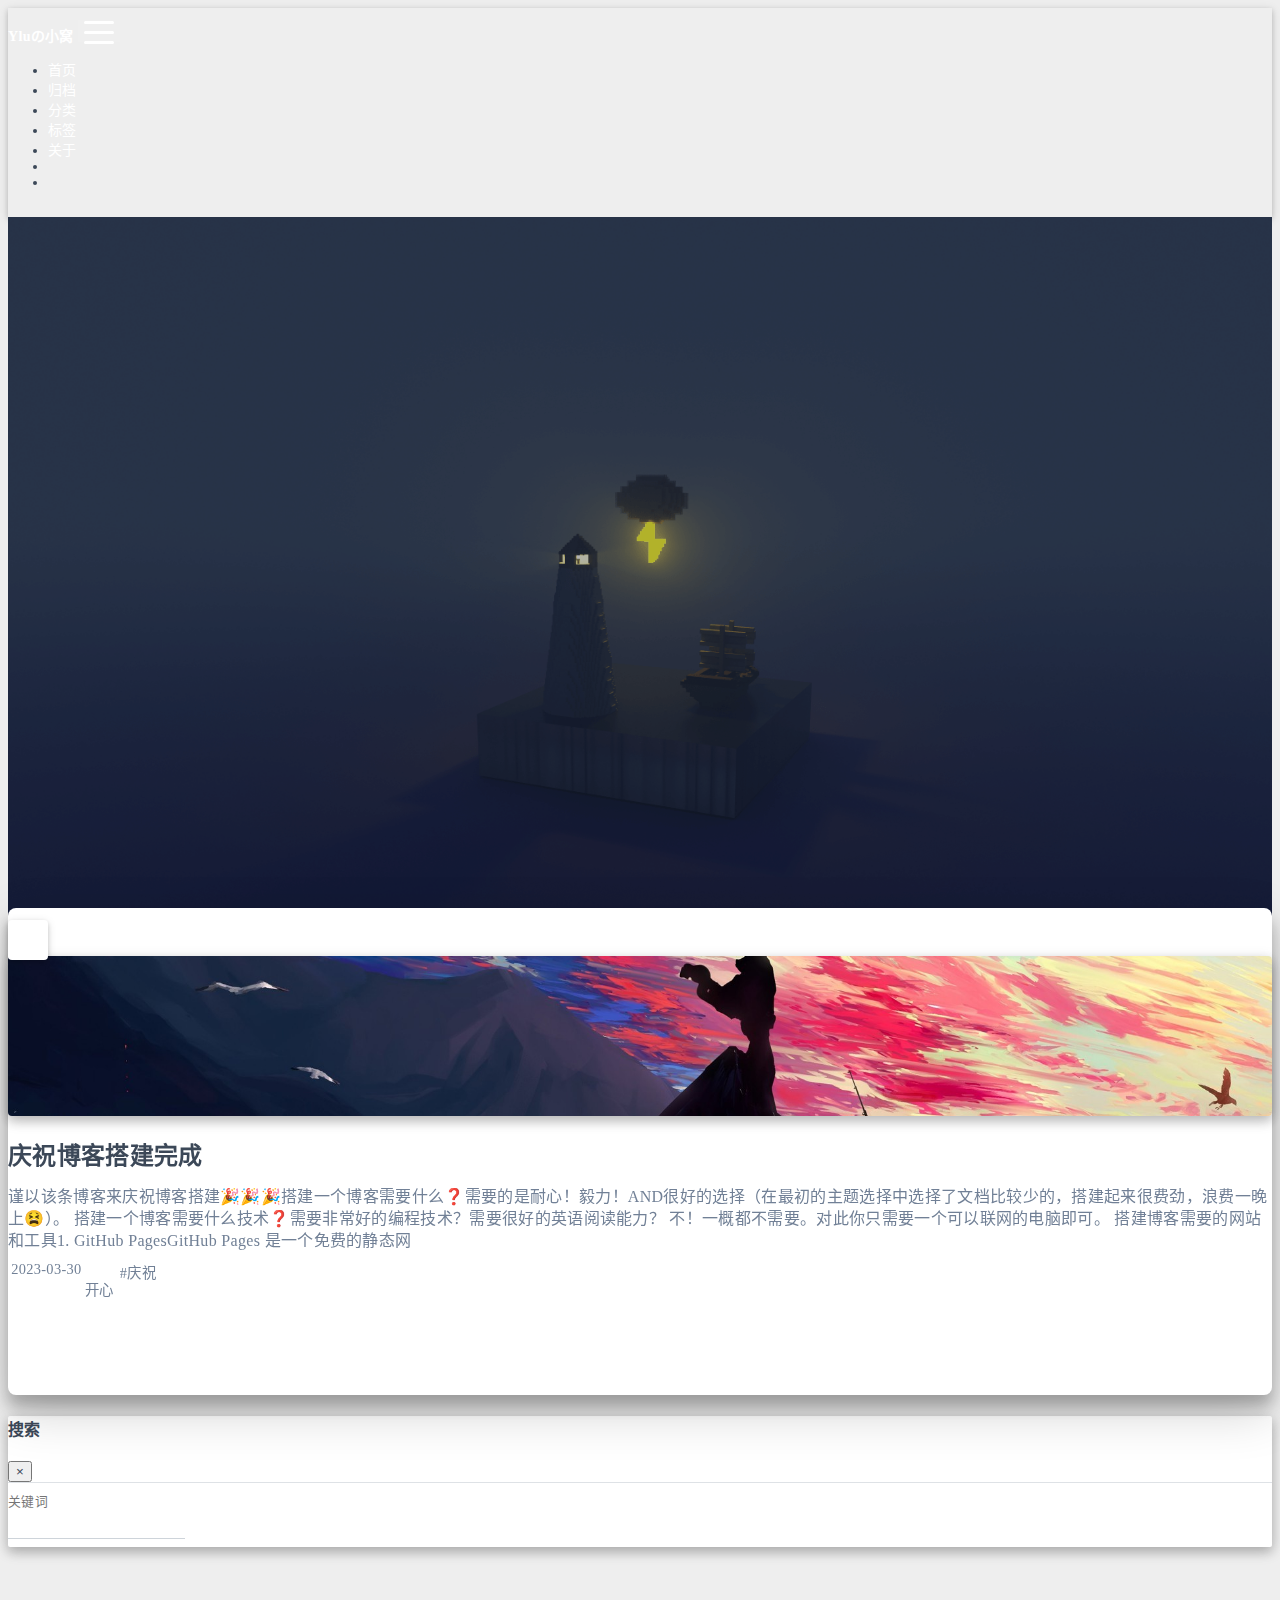
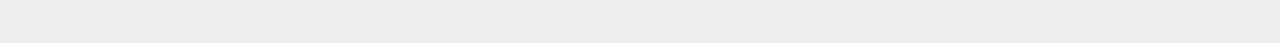
<file: index.html>
<!DOCTYPE html>
<html lang="zh-CN" data-default-color-scheme=auto>



<head>
  <meta charset="UTF-8">
  <link rel="apple-touch-icon" sizes="76x76" href="/img/ai.png">
  <link rel="icon" href="/img/ai.png">
  <meta name="viewport" content="width=device-width, initial-scale=1.0, maximum-scale=5.0, shrink-to-fit=no">
  <meta http-equiv="x-ua-compatible" content="ie=edge">
  
    <meta http-equiv="Content-Security-Policy" content="upgrade-insecure-requests">
  
  <meta name="theme-color" content="#2f4154">
  <meta name="author" content="Yluhhh">
  <meta name="keywords" content="">
  
    <meta name="description" content="希望就在山那边">
<meta property="og:type" content="website">
<meta property="og:title" content="Yluhhhの窝">
<meta property="og:url" content="http://example.com/index.html">
<meta property="og:site_name" content="Yluhhhの窝">
<meta property="og:description" content="希望就在山那边">
<meta property="og:locale" content="zh_CN">
<meta property="article:author" content="Yluhhh">
<meta name="twitter:card" content="summary_large_image">
  
  
  
  <title>Yluhhhの窝</title>

  <link  rel="stylesheet" href="https://lib.baomitu.com/twitter-bootstrap/4.6.1/css/bootstrap.min.css" />





<!-- 主题依赖的图标库，不要自行修改 -->
<!-- Do not modify the link that theme dependent icons -->

<link rel="stylesheet" href="//at.alicdn.com/t/font_1749284_hj8rtnfg7um.css">



<link rel="stylesheet" href="//at.alicdn.com/t/font_1736178_lbnruvf0jn.css">


<link  rel="stylesheet" href="/css/main.css" />


  <link id="highlight-css" rel="stylesheet" href="/css/highlight.css" />
  
    <link id="highlight-css-dark" rel="stylesheet" href="/css/highlight-dark.css" />
  




  <script id="fluid-configs">
    var Fluid = window.Fluid || {};
    Fluid.ctx = Object.assign({}, Fluid.ctx)
    var CONFIG = {"hostname":"example.com","root":"/","version":"1.9.4","typing":{"enable":true,"typeSpeed":70,"cursorChar":"_","loop":false,"scope":[]},"anchorjs":{"enable":true,"element":"h1,h2,h3,h4,h5,h6","placement":"left","visible":"hover","icon":""},"progressbar":{"enable":true,"height_px":3,"color":"#29d","options":{"showSpinner":false,"trickleSpeed":100}},"code_language":{"enable":true,"default":"TEXT"},"copy_btn":true,"image_caption":{"enable":true},"image_zoom":{"enable":true,"img_url_replace":["",""]},"toc":{"enable":true,"placement":"right","headingSelector":"h1,h2,h3,h4,h5,h6","collapseDepth":0},"lazyload":{"enable":true,"loading_img":"/img/loading.gif","onlypost":false,"offset_factor":2},"web_analytics":{"enable":true,"follow_dnt":true,"baidu":null,"google":null,"gtag":null,"tencent":{"sid":null,"cid":null},"woyaola":21586277,"cnzz":null,"leancloud":{"app_id":"Aufg20Jg12cPcIChfi1OCppJ-MdYXbMMI","app_key":"ux440JEtMhiptOhUXsbO9Jye","server_url":null,"path":"window.location.pathname","ignore_local":true}},"search_path":"/local-search.xml"};

    if (CONFIG.web_analytics.follow_dnt) {
      var dntVal = navigator.doNotTrack || window.doNotTrack || navigator.msDoNotTrack;
      Fluid.ctx.dnt = dntVal && (dntVal.startsWith('1') || dntVal.startsWith('yes') || dntVal.startsWith('on'));
    }
  </script>
  <script  src="/js/utils.js" ></script>
  <script  src="/js/color-schema.js" ></script>
  

  

  

  

  

  
    <!-- 51.la Analytics -->
    <script async>
      if (!Fluid.ctx.dnt) {
        Fluid.utils.createScript('//js.users.51.la/21586277.js');
      }
    </script>
  

  

  
    
  



  
<meta name="generator" content="Hexo 6.3.0"></head>


<body>
  

  <header>
    

<div class="header-inner" style="height: 100vh;">
  <nav id="navbar" class="navbar fixed-top  navbar-expand-lg navbar-dark scrolling-navbar">
  <div class="container">
    <a class="navbar-brand" href="/">
      <strong>Yluの小窝</strong>
    </a>

    <button id="navbar-toggler-btn" class="navbar-toggler" type="button" data-toggle="collapse"
            data-target="#navbarSupportedContent"
            aria-controls="navbarSupportedContent" aria-expanded="false" aria-label="Toggle navigation">
      <div class="animated-icon"><span></span><span></span><span></span></div>
    </button>

    <!-- Collapsible content -->
    <div class="collapse navbar-collapse" id="navbarSupportedContent">
      <ul class="navbar-nav ml-auto text-center">
        
          
          
          
          
            <li class="nav-item">
              <a class="nav-link" href="/">
                <i class="iconfont icon-home-fill"></i>
                <span>首页</span>
              </a>
            </li>
          
        
          
          
          
          
            <li class="nav-item">
              <a class="nav-link" href="/archives/">
                <i class="iconfont icon-archive-fill"></i>
                <span>归档</span>
              </a>
            </li>
          
        
          
          
          
          
            <li class="nav-item">
              <a class="nav-link" href="/categories/">
                <i class="iconfont icon-category-fill"></i>
                <span>分类</span>
              </a>
            </li>
          
        
          
          
          
          
            <li class="nav-item">
              <a class="nav-link" href="/tags/">
                <i class="iconfont icon-tags-fill"></i>
                <span>标签</span>
              </a>
            </li>
          
        
          
          
          
          
            <li class="nav-item">
              <a class="nav-link" href="/about/">
                <i class="iconfont icon-user-fill"></i>
                <span>关于</span>
              </a>
            </li>
          
        
        
          <li class="nav-item" id="search-btn">
            <a class="nav-link" target="_self" href="javascript:;" data-toggle="modal" data-target="#modalSearch" aria-label="Search">
              <i class="iconfont icon-search"></i>
            </a>
          </li>
          
        
        
          <li class="nav-item" id="color-toggle-btn">
            <a class="nav-link" target="_self" href="javascript:;" aria-label="Color Toggle">
              <i class="iconfont icon-dark" id="color-toggle-icon"></i>
            </a>
          </li>
        
      </ul>
    </div>
  </div>
</nav>

  

<div id="banner" class="banner" parallax=true
     style="background: url('/img/default.png') no-repeat center center; background-size: cover;">
  <div class="full-bg-img">
    <div class="mask flex-center" style="background-color: rgba(0, 0, 0, 0.3)">
      <div class="banner-text text-center fade-in-up">
        <div class="h2">
          
            <span id="subtitle" data-typed-text="Love life, love coding"></span>
          
        </div>

        
      </div>

      
        <div class="scroll-down-bar">
          <i class="iconfont icon-arrowdown"></i>
        </div>
      
    </div>
  </div>
</div>

</div>

  </header>

  <main>
    
      <div class="container nopadding-x-md">
        <div id="board"
          style="margin-top: 0">
          
          <div class="container">
            <div class="row">
              <div class="col-12 col-md-10 m-auto">
                


  <div class="row mx-auto index-card">
    
    
      <div class="col-12 col-md-4 m-auto index-img">
        <a href="/2023/03/30/%E5%BA%86%E7%A5%9D%E5%8D%9A%E5%AE%A2%E6%90%AD%E5%BB%BA%E5%AE%8C%E6%88%90/" target="_self">
          <img src="/img/first_artical_index.png" srcset="/img/loading.gif" lazyload alt="庆祝博客搭建完成">
        </a>
      </div>
    
    <article class="col-12 col-md-8 mx-auto index-info">
      <h1 class="index-header">
        
        <a href="/2023/03/30/%E5%BA%86%E7%A5%9D%E5%8D%9A%E5%AE%A2%E6%90%AD%E5%BB%BA%E5%AE%8C%E6%88%90/" target="_self">
          庆祝博客搭建完成
        </a>
      </h1>

      
      <a class="index-excerpt " href="/2023/03/30/%E5%BA%86%E7%A5%9D%E5%8D%9A%E5%AE%A2%E6%90%AD%E5%BB%BA%E5%AE%8C%E6%88%90/" target="_self">
        <div>
          谨以该条博客来庆祝博客搭建🎉🎉🎉搭建一个博客需要什么❓需要的是耐心！毅力！AND很好的选择（在最初的主题选择中选择了文档比较少的，搭建起来很费劲，浪费一晚上😫）。 搭建一个博客需要什么技术❓需要非常好的编程技术？需要很好的英语阅读能力？ 不！一概都不需要。对此你只需要一个可以联网的电脑即可。 搭建博客需要的网站和工具1. GitHub PagesGitHub Pages 是一个免费的静态网
        </div>
      </a>

      <div class="index-btm post-metas">
        
          <div class="post-meta mr-3">
            <i class="iconfont icon-date"></i>
            <time datetime="2023-03-30 16:11" pubdate>
              2023-03-30
            </time>
          </div>
        
        
          <div class="post-meta mr-3 d-flex align-items-center">
            <i class="iconfont icon-category"></i>
            

<span class="category-chains">
  
  
    
      <span class="category-chain">
        
  <a href="/categories/%E5%BC%80%E5%BF%83/" class="category-chain-item">开心</a>
  
  

      </span>
    
  
</span>

          </div>
        
        
          <div class="post-meta">
            <i class="iconfont icon-tags"></i>
            
              <a href="/tags/%E5%BA%86%E7%A5%9D/">#庆祝</a>
            
          </div>
        
      </div>
    </article>
  </div>





              </div>
            </div>
          </div>
        </div>
      </div>
    

    
      <a id="scroll-top-button" aria-label="TOP" href="#" role="button">
        <i class="iconfont icon-arrowup" aria-hidden="true"></i>
      </a>
    

    
      <div class="modal fade" id="modalSearch" tabindex="-1" role="dialog" aria-labelledby="ModalLabel"
     aria-hidden="true">
  <div class="modal-dialog modal-dialog-scrollable modal-lg" role="document">
    <div class="modal-content">
      <div class="modal-header text-center">
        <h4 class="modal-title w-100 font-weight-bold">搜索</h4>
        <button type="button" id="local-search-close" class="close" data-dismiss="modal" aria-label="Close">
          <span aria-hidden="true">&times;</span>
        </button>
      </div>
      <div class="modal-body mx-3">
        <div class="md-form mb-5">
          <input type="text" id="local-search-input" class="form-control validate">
          <label data-error="x" data-success="v" for="local-search-input">关键词</label>
        </div>
        <div class="list-group" id="local-search-result"></div>
      </div>
    </div>
  </div>
</div>

    

    
  </main>

  <footer>
    <div class="footer-inner">
  
    <div class="footer-content">
       <i class="iconfont icon-love"></i> 
    </div>
  
  
    <div class="statistics">
  
  

  
    
      <span id="leancloud-site-pv-container" style="display: none">
        总访问量 
        <span id="leancloud-site-pv"></span>
         次
      </span>
    
    
      <span id="leancloud-site-uv-container" style="display: none">
        总访客数 
        <span id="leancloud-site-uv"></span>
         人
      </span>
    
    

  
</div>

  
  
  
</div>

  </footer>

  <!-- Scripts -->
  
  <script  src="https://lib.baomitu.com/nprogress/0.2.0/nprogress.min.js" ></script>
  <link  rel="stylesheet" href="https://lib.baomitu.com/nprogress/0.2.0/nprogress.min.css" />

  <script>
    NProgress.configure({"showSpinner":false,"trickleSpeed":100})
    NProgress.start()
    window.addEventListener('load', function() {
      NProgress.done();
    })
  </script>


<script  src="https://lib.baomitu.com/jquery/3.6.0/jquery.min.js" ></script>
<script  src="https://lib.baomitu.com/twitter-bootstrap/4.6.1/js/bootstrap.min.js" ></script>
<script  src="/js/events.js" ></script>
<script  src="/js/plugins.js" ></script>


  <script  src="https://lib.baomitu.com/typed.js/2.0.12/typed.min.js" ></script>
  <script>
    (function (window, document) {
      var typing = Fluid.plugins.typing;
      var subtitle = document.getElementById('subtitle');
      if (!subtitle || !typing) {
        return;
      }
      var text = subtitle.getAttribute('data-typed-text');
      
        typing(text);
      
    })(window, document);
  </script>




  
    <script  src="/js/img-lazyload.js" ></script>
  




  <script defer src="/js/leancloud.js" ></script>

  <script  src="/js/local-search.js" ></script>





<!-- 主题的启动项，将它保持在最底部 -->
<!-- the boot of the theme, keep it at the bottom -->
<script  src="/js/boot.js" ></script>


  

  <noscript>
    <div class="noscript-warning">博客在允许 JavaScript 运行的环境下浏览效果更佳</div>
  </noscript>
</body>
</html>
</file>
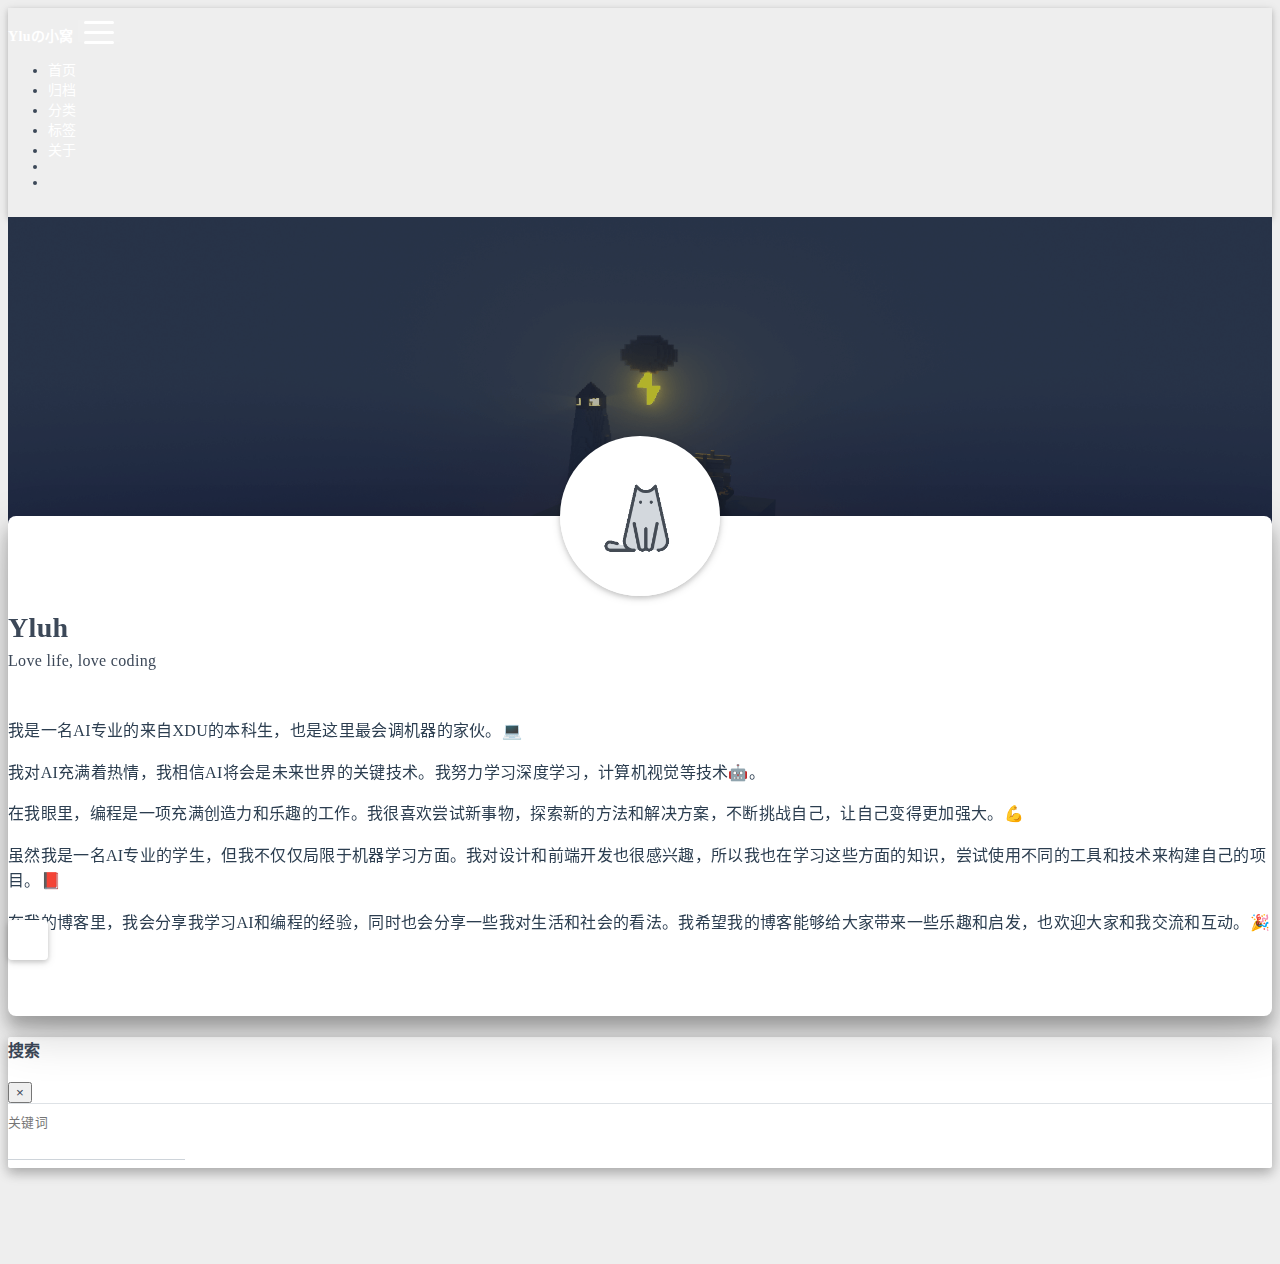
<file: about/index.html>
<!DOCTYPE html>
<html lang="zh-CN" data-default-color-scheme=auto>



<head>
  <meta charset="UTF-8">
  <link rel="apple-touch-icon" sizes="76x76" href="/img/ai.png">
  <link rel="icon" href="/img/ai.png">
  <meta name="viewport" content="width=device-width, initial-scale=1.0, maximum-scale=5.0, shrink-to-fit=no">
  <meta http-equiv="x-ua-compatible" content="ie=edge">
  
    <meta http-equiv="Content-Security-Policy" content="upgrade-insecure-requests">
  
  <meta name="theme-color" content="#2f4154">
  <meta name="author" content="Yluhhh">
  <meta name="keywords" content="">
  
    <meta name="description" content="我是一名AI专业的来自XDU的本科生，也是这里最会调机器的家伙。💻 我对AI充满着热情，我相信AI将会是未来世界的关键技术。我努力学习深度学习，计算机视觉等技术🤖。 在我眼里，编程是一项充满创造力和乐趣的工作。我很喜欢尝试新事物，探索新的方法和解决方案，不断挑战自己，让自己变得更加强大。💪 虽然我是一名AI专业的学生，但我不仅仅局限于机器学习方面。我对设计和前端开发也很感兴趣，所以我也在学习">
<meta property="og:type" content="website">
<meta property="og:title" content="关于">
<meta property="og:url" content="http://example.com/about/index.html">
<meta property="og:site_name" content="Yluhhhの窝">
<meta property="og:description" content="我是一名AI专业的来自XDU的本科生，也是这里最会调机器的家伙。💻 我对AI充满着热情，我相信AI将会是未来世界的关键技术。我努力学习深度学习，计算机视觉等技术🤖。 在我眼里，编程是一项充满创造力和乐趣的工作。我很喜欢尝试新事物，探索新的方法和解决方案，不断挑战自己，让自己变得更加强大。💪 虽然我是一名AI专业的学生，但我不仅仅局限于机器学习方面。我对设计和前端开发也很感兴趣，所以我也在学习">
<meta property="og:locale" content="zh_CN">
<meta property="article:published_time" content="2023-03-30T09:09:28.472Z">
<meta property="article:modified_time" content="2023-03-30T09:09:28.472Z">
<meta property="article:author" content="Yluhhh">
<meta name="twitter:card" content="summary_large_image">
  
  
  
  <title>关于 - Yluhhhの窝</title>

  <link  rel="stylesheet" href="https://lib.baomitu.com/twitter-bootstrap/4.6.1/css/bootstrap.min.css" />



  <link  rel="stylesheet" href="https://lib.baomitu.com/github-markdown-css/4.0.0/github-markdown.min.css" />

  <link  rel="stylesheet" href="https://lib.baomitu.com/hint.css/2.7.0/hint.min.css" />

  <link  rel="stylesheet" href="https://lib.baomitu.com/fancybox/3.5.7/jquery.fancybox.min.css" />



<!-- 主题依赖的图标库，不要自行修改 -->
<!-- Do not modify the link that theme dependent icons -->

<link rel="stylesheet" href="//at.alicdn.com/t/font_1749284_hj8rtnfg7um.css">



<link rel="stylesheet" href="//at.alicdn.com/t/font_1736178_lbnruvf0jn.css">


<link  rel="stylesheet" href="/css/main.css" />


  <link id="highlight-css" rel="stylesheet" href="/css/highlight.css" />
  
    <link id="highlight-css-dark" rel="stylesheet" href="/css/highlight-dark.css" />
  




  <script id="fluid-configs">
    var Fluid = window.Fluid || {};
    Fluid.ctx = Object.assign({}, Fluid.ctx)
    var CONFIG = {"hostname":"example.com","root":"/","version":"1.9.4","typing":{"enable":true,"typeSpeed":70,"cursorChar":"_","loop":false,"scope":[]},"anchorjs":{"enable":true,"element":"h1,h2,h3,h4,h5,h6","placement":"left","visible":"hover","icon":""},"progressbar":{"enable":true,"height_px":3,"color":"#29d","options":{"showSpinner":false,"trickleSpeed":100}},"code_language":{"enable":true,"default":"TEXT"},"copy_btn":true,"image_caption":{"enable":true},"image_zoom":{"enable":true,"img_url_replace":["",""]},"toc":{"enable":true,"placement":"right","headingSelector":"h1,h2,h3,h4,h5,h6","collapseDepth":0},"lazyload":{"enable":true,"loading_img":"/img/loading.gif","onlypost":false,"offset_factor":2},"web_analytics":{"enable":true,"follow_dnt":true,"baidu":null,"google":null,"gtag":null,"tencent":{"sid":null,"cid":null},"woyaola":21586277,"cnzz":null,"leancloud":{"app_id":"Aufg20Jg12cPcIChfi1OCppJ-MdYXbMMI","app_key":"ux440JEtMhiptOhUXsbO9Jye","server_url":null,"path":"window.location.pathname","ignore_local":true}},"search_path":"/local-search.xml"};

    if (CONFIG.web_analytics.follow_dnt) {
      var dntVal = navigator.doNotTrack || window.doNotTrack || navigator.msDoNotTrack;
      Fluid.ctx.dnt = dntVal && (dntVal.startsWith('1') || dntVal.startsWith('yes') || dntVal.startsWith('on'));
    }
  </script>
  <script  src="/js/utils.js" ></script>
  <script  src="/js/color-schema.js" ></script>
  

  

  

  

  

  
    <!-- 51.la Analytics -->
    <script async>
      if (!Fluid.ctx.dnt) {
        Fluid.utils.createScript('//js.users.51.la/21586277.js');
      }
    </script>
  

  

  
    
  



  
<meta name="generator" content="Hexo 6.3.0"></head>


<body>
  

  <header>
    

<div class="header-inner" style="height: 60vh;">
  <nav id="navbar" class="navbar fixed-top  navbar-expand-lg navbar-dark scrolling-navbar">
  <div class="container">
    <a class="navbar-brand" href="/">
      <strong>Yluの小窝</strong>
    </a>

    <button id="navbar-toggler-btn" class="navbar-toggler" type="button" data-toggle="collapse"
            data-target="#navbarSupportedContent"
            aria-controls="navbarSupportedContent" aria-expanded="false" aria-label="Toggle navigation">
      <div class="animated-icon"><span></span><span></span><span></span></div>
    </button>

    <!-- Collapsible content -->
    <div class="collapse navbar-collapse" id="navbarSupportedContent">
      <ul class="navbar-nav ml-auto text-center">
        
          
          
          
          
            <li class="nav-item">
              <a class="nav-link" href="/">
                <i class="iconfont icon-home-fill"></i>
                <span>首页</span>
              </a>
            </li>
          
        
          
          
          
          
            <li class="nav-item">
              <a class="nav-link" href="/archives/">
                <i class="iconfont icon-archive-fill"></i>
                <span>归档</span>
              </a>
            </li>
          
        
          
          
          
          
            <li class="nav-item">
              <a class="nav-link" href="/categories/">
                <i class="iconfont icon-category-fill"></i>
                <span>分类</span>
              </a>
            </li>
          
        
          
          
          
          
            <li class="nav-item">
              <a class="nav-link" href="/tags/">
                <i class="iconfont icon-tags-fill"></i>
                <span>标签</span>
              </a>
            </li>
          
        
          
          
          
          
            <li class="nav-item">
              <a class="nav-link" href="/about/">
                <i class="iconfont icon-user-fill"></i>
                <span>关于</span>
              </a>
            </li>
          
        
        
          <li class="nav-item" id="search-btn">
            <a class="nav-link" target="_self" href="javascript:;" data-toggle="modal" data-target="#modalSearch" aria-label="Search">
              <i class="iconfont icon-search"></i>
            </a>
          </li>
          
        
        
          <li class="nav-item" id="color-toggle-btn">
            <a class="nav-link" target="_self" href="javascript:;" aria-label="Color Toggle">
              <i class="iconfont icon-dark" id="color-toggle-icon"></i>
            </a>
          </li>
        
      </ul>
    </div>
  </div>
</nav>

  

<div id="banner" class="banner" parallax=true
     style="background: url('/img/default.png') no-repeat center center; background-size: cover;">
  <div class="full-bg-img">
    <div class="mask flex-center" style="background-color: rgba(0, 0, 0, 0.3)">
      <div class="banner-text text-center fade-in-up">
        <div class="h2">
          
            <span id="subtitle" data-typed-text="关于"></span>
          
        </div>

        
      </div>

      
    </div>
  </div>
</div>

</div>

  </header>

  <main>
    
      <div class="container nopadding-x-md">
        <div id="board"
          >
          
            <div class="about-avatar">
              <img src="/img/avatar.png" srcset="/img/loading.gif" lazyload class="img-fluid" alt="avatar">
            </div>
          
          <div class="container">
            <div class="row">
              <div class="col-12 col-md-10 m-auto">
                

<div class="text-center">
  <div class="about-info">
    <div class="about-name">Yluh</div>
    <div class="about-intro">Love life, love coding</div>
    <div class="about-icons">
      
        
        
        
        <a href=https://github.com/YluHuu class="
           hint--bottom hint--rounded"
           aria-label=GitHub
           target="_blank"
        >
          <i class="iconfont icon-github-fill" aria-hidden="true"></i>
          
        </a>
      
        
        
        
        <a  class="qr-trigger
           "
           
           target="_self"
        >
          <i class="iconfont icon-wechat-fill" aria-hidden="true"></i>
          
            <img class="qr-img" src="/img/wechat.png" srcset="/img/loading.gif" lazyload alt="qrcode" />
          
        </a>
      
        
        
        
        <a href=https://qm.qq.com/cgi-bin/qm/qr?k=ZvQ-EExhQNtBKxBqjZXZVpS60_AOfpQv&amp;noverify=0&amp;personal_qrcode_source=4 class="
           hint--bottom hint--rounded"
           aria-label=qq
           target="_blank"
        >
          <i class="iconfont icon-qq-fill" aria-hidden="true"></i>
          
        </a>
      
    </div>
  </div>
</div>

<article class="about-content page-content mt-5">
  <div class="markdown-body">
    <p>我是一名AI专业的来自XDU的本科生，也是这里最会调机器的家伙。💻</p>
<p>我对AI充满着热情，我相信AI将会是未来世界的关键技术。我努力学习深度学习，计算机视觉等技术🤖。</p>
<p>在我眼里，编程是一项充满创造力和乐趣的工作。我很喜欢尝试新事物，探索新的方法和解决方案，不断挑战自己，让自己变得更加强大。💪</p>
<p>虽然我是一名AI专业的学生，但我不仅仅局限于机器学习方面。我对设计和前端开发也很感兴趣，所以我也在学习这些方面的知识，尝试使用不同的工具和技术来构建自己的项目。📕</p>
<p>在我的博客里，我会分享我学习AI和编程的经验，同时也会分享一些我对生活和社会的看法。我希望我的博客能够给大家带来一些乐趣和启发，也欢迎大家和我交流和互动。🎉</p>

  </div>

  
</article>





  



  



  



  



  





              </div>
            </div>
          </div>
        </div>
      </div>
    

    
      <a id="scroll-top-button" aria-label="TOP" href="#" role="button">
        <i class="iconfont icon-arrowup" aria-hidden="true"></i>
      </a>
    

    
      <div class="modal fade" id="modalSearch" tabindex="-1" role="dialog" aria-labelledby="ModalLabel"
     aria-hidden="true">
  <div class="modal-dialog modal-dialog-scrollable modal-lg" role="document">
    <div class="modal-content">
      <div class="modal-header text-center">
        <h4 class="modal-title w-100 font-weight-bold">搜索</h4>
        <button type="button" id="local-search-close" class="close" data-dismiss="modal" aria-label="Close">
          <span aria-hidden="true">&times;</span>
        </button>
      </div>
      <div class="modal-body mx-3">
        <div class="md-form mb-5">
          <input type="text" id="local-search-input" class="form-control validate">
          <label data-error="x" data-success="v" for="local-search-input">关键词</label>
        </div>
        <div class="list-group" id="local-search-result"></div>
      </div>
    </div>
  </div>
</div>

    

    
  </main>

  <footer>
    <div class="footer-inner">
  
    <div class="footer-content">
       <i class="iconfont icon-love"></i> 
    </div>
  
  
    <div class="statistics">
  
  

  
    
      <span id="leancloud-site-pv-container" style="display: none">
        总访问量 
        <span id="leancloud-site-pv"></span>
         次
      </span>
    
    
      <span id="leancloud-site-uv-container" style="display: none">
        总访客数 
        <span id="leancloud-site-uv"></span>
         人
      </span>
    
    

  
</div>

  
  
  
</div>

  </footer>

  <!-- Scripts -->
  
  <script  src="https://lib.baomitu.com/nprogress/0.2.0/nprogress.min.js" ></script>
  <link  rel="stylesheet" href="https://lib.baomitu.com/nprogress/0.2.0/nprogress.min.css" />

  <script>
    NProgress.configure({"showSpinner":false,"trickleSpeed":100})
    NProgress.start()
    window.addEventListener('load', function() {
      NProgress.done();
    })
  </script>


<script  src="https://lib.baomitu.com/jquery/3.6.0/jquery.min.js" ></script>
<script  src="https://lib.baomitu.com/twitter-bootstrap/4.6.1/js/bootstrap.min.js" ></script>
<script  src="/js/events.js" ></script>
<script  src="/js/plugins.js" ></script>


  <script  src="https://lib.baomitu.com/typed.js/2.0.12/typed.min.js" ></script>
  <script>
    (function (window, document) {
      var typing = Fluid.plugins.typing;
      var subtitle = document.getElementById('subtitle');
      if (!subtitle || !typing) {
        return;
      }
      var text = subtitle.getAttribute('data-typed-text');
      
        typing(text);
      
    })(window, document);
  </script>




  
    <script  src="/js/img-lazyload.js" ></script>
  




  <script src=https://lib.baomitu.com/clipboard.js/2.0.11/clipboard.min.js></script>

  <script>Fluid.plugins.codeWidget();</script>


  
<script>
  Fluid.utils.createScript('https://lib.baomitu.com/anchor-js/4.3.1/anchor.min.js', function() {
    window.anchors.options = {
      placement: CONFIG.anchorjs.placement,
      visible  : CONFIG.anchorjs.visible
    };
    if (CONFIG.anchorjs.icon) {
      window.anchors.options.icon = CONFIG.anchorjs.icon;
    }
    var el = (CONFIG.anchorjs.element || 'h1,h2,h3,h4,h5,h6').split(',');
    var res = [];
    for (var item of el) {
      res.push('.markdown-body > ' + item.trim());
    }
    if (CONFIG.anchorjs.placement === 'left') {
      window.anchors.options.class = 'anchorjs-link-left';
    }
    window.anchors.add(res.join(', '));

    Fluid.events.registerRefreshCallback(function() {
      if ('anchors' in window) {
        anchors.removeAll();
        var el = (CONFIG.anchorjs.element || 'h1,h2,h3,h4,h5,h6').split(',');
        var res = [];
        for (var item of el) {
          res.push('.markdown-body > ' + item.trim());
        }
        if (CONFIG.anchorjs.placement === 'left') {
          anchors.options.class = 'anchorjs-link-left';
        }
        anchors.add(res.join(', '));
      }
    });
  });
</script>


  
<script>
  Fluid.utils.createScript('https://lib.baomitu.com/fancybox/3.5.7/jquery.fancybox.min.js', function() {
    Fluid.plugins.fancyBox();
  });
</script>


  <script>Fluid.plugins.imageCaption();</script>

  <script defer src="/js/leancloud.js" ></script>

  <script  src="/js/local-search.js" ></script>





<!-- 主题的启动项，将它保持在最底部 -->
<!-- the boot of the theme, keep it at the bottom -->
<script  src="/js/boot.js" ></script>


  

  <noscript>
    <div class="noscript-warning">博客在允许 JavaScript 运行的环境下浏览效果更佳</div>
  </noscript>
</body>
</html>
</file>
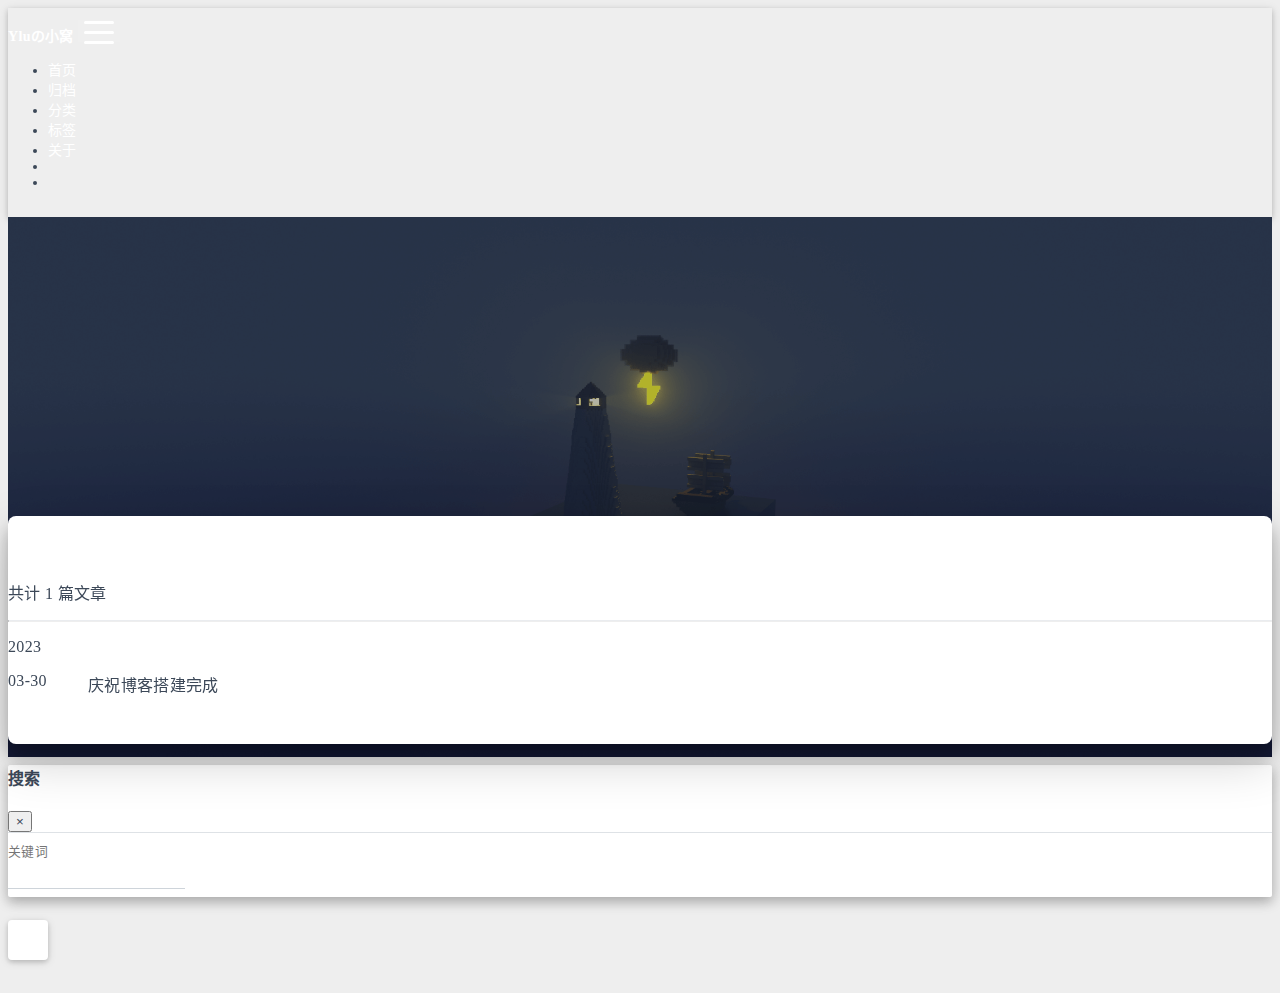
<file: archives/index.html>
<!DOCTYPE html>
<html lang="zh-CN" data-default-color-scheme=auto>



<head>
  <meta charset="UTF-8">
  <link rel="apple-touch-icon" sizes="76x76" href="/img/ai.png">
  <link rel="icon" href="/img/ai.png">
  <meta name="viewport" content="width=device-width, initial-scale=1.0, maximum-scale=5.0, shrink-to-fit=no">
  <meta http-equiv="x-ua-compatible" content="ie=edge">
  
    <meta http-equiv="Content-Security-Policy" content="upgrade-insecure-requests">
  
  <meta name="theme-color" content="#2f4154">
  <meta name="author" content="Yluhhh">
  <meta name="keywords" content="">
  
    <meta name="description" content="希望就在山那边">
<meta property="og:type" content="website">
<meta property="og:title" content="归档">
<meta property="og:url" content="http://example.com/archives/index.html">
<meta property="og:site_name" content="Yluhhhの窝">
<meta property="og:description" content="希望就在山那边">
<meta property="og:locale" content="zh_CN">
<meta property="article:author" content="Yluhhh">
<meta name="twitter:card" content="summary_large_image">
  
  
  
  <title>归档 - Yluhhhの窝</title>

  <link  rel="stylesheet" href="https://lib.baomitu.com/twitter-bootstrap/4.6.1/css/bootstrap.min.css" />





<!-- 主题依赖的图标库，不要自行修改 -->
<!-- Do not modify the link that theme dependent icons -->

<link rel="stylesheet" href="//at.alicdn.com/t/font_1749284_hj8rtnfg7um.css">



<link rel="stylesheet" href="//at.alicdn.com/t/font_1736178_lbnruvf0jn.css">


<link  rel="stylesheet" href="/css/main.css" />


  <link id="highlight-css" rel="stylesheet" href="/css/highlight.css" />
  
    <link id="highlight-css-dark" rel="stylesheet" href="/css/highlight-dark.css" />
  




  <script id="fluid-configs">
    var Fluid = window.Fluid || {};
    Fluid.ctx = Object.assign({}, Fluid.ctx)
    var CONFIG = {"hostname":"example.com","root":"/","version":"1.9.4","typing":{"enable":true,"typeSpeed":70,"cursorChar":"_","loop":false,"scope":[]},"anchorjs":{"enable":true,"element":"h1,h2,h3,h4,h5,h6","placement":"left","visible":"hover","icon":""},"progressbar":{"enable":true,"height_px":3,"color":"#29d","options":{"showSpinner":false,"trickleSpeed":100}},"code_language":{"enable":true,"default":"TEXT"},"copy_btn":true,"image_caption":{"enable":true},"image_zoom":{"enable":true,"img_url_replace":["",""]},"toc":{"enable":true,"placement":"right","headingSelector":"h1,h2,h3,h4,h5,h6","collapseDepth":0},"lazyload":{"enable":true,"loading_img":"/img/loading.gif","onlypost":false,"offset_factor":2},"web_analytics":{"enable":true,"follow_dnt":true,"baidu":null,"google":null,"gtag":null,"tencent":{"sid":null,"cid":null},"woyaola":21586277,"cnzz":null,"leancloud":{"app_id":"Aufg20Jg12cPcIChfi1OCppJ-MdYXbMMI","app_key":"ux440JEtMhiptOhUXsbO9Jye","server_url":null,"path":"window.location.pathname","ignore_local":true}},"search_path":"/local-search.xml"};

    if (CONFIG.web_analytics.follow_dnt) {
      var dntVal = navigator.doNotTrack || window.doNotTrack || navigator.msDoNotTrack;
      Fluid.ctx.dnt = dntVal && (dntVal.startsWith('1') || dntVal.startsWith('yes') || dntVal.startsWith('on'));
    }
  </script>
  <script  src="/js/utils.js" ></script>
  <script  src="/js/color-schema.js" ></script>
  

  

  

  

  

  
    <!-- 51.la Analytics -->
    <script async>
      if (!Fluid.ctx.dnt) {
        Fluid.utils.createScript('//js.users.51.la/21586277.js');
      }
    </script>
  

  

  
    
  



  
<meta name="generator" content="Hexo 6.3.0"></head>


<body>
  

  <header>
    

<div class="header-inner" style="height: 60vh;">
  <nav id="navbar" class="navbar fixed-top  navbar-expand-lg navbar-dark scrolling-navbar">
  <div class="container">
    <a class="navbar-brand" href="/">
      <strong>Yluの小窝</strong>
    </a>

    <button id="navbar-toggler-btn" class="navbar-toggler" type="button" data-toggle="collapse"
            data-target="#navbarSupportedContent"
            aria-controls="navbarSupportedContent" aria-expanded="false" aria-label="Toggle navigation">
      <div class="animated-icon"><span></span><span></span><span></span></div>
    </button>

    <!-- Collapsible content -->
    <div class="collapse navbar-collapse" id="navbarSupportedContent">
      <ul class="navbar-nav ml-auto text-center">
        
          
          
          
          
            <li class="nav-item">
              <a class="nav-link" href="/">
                <i class="iconfont icon-home-fill"></i>
                <span>首页</span>
              </a>
            </li>
          
        
          
          
          
          
            <li class="nav-item">
              <a class="nav-link" href="/archives/">
                <i class="iconfont icon-archive-fill"></i>
                <span>归档</span>
              </a>
            </li>
          
        
          
          
          
          
            <li class="nav-item">
              <a class="nav-link" href="/categories/">
                <i class="iconfont icon-category-fill"></i>
                <span>分类</span>
              </a>
            </li>
          
        
          
          
          
          
            <li class="nav-item">
              <a class="nav-link" href="/tags/">
                <i class="iconfont icon-tags-fill"></i>
                <span>标签</span>
              </a>
            </li>
          
        
          
          
          
          
            <li class="nav-item">
              <a class="nav-link" href="/about/">
                <i class="iconfont icon-user-fill"></i>
                <span>关于</span>
              </a>
            </li>
          
        
        
          <li class="nav-item" id="search-btn">
            <a class="nav-link" target="_self" href="javascript:;" data-toggle="modal" data-target="#modalSearch" aria-label="Search">
              <i class="iconfont icon-search"></i>
            </a>
          </li>
          
        
        
          <li class="nav-item" id="color-toggle-btn">
            <a class="nav-link" target="_self" href="javascript:;" aria-label="Color Toggle">
              <i class="iconfont icon-dark" id="color-toggle-icon"></i>
            </a>
          </li>
        
      </ul>
    </div>
  </div>
</nav>

  

<div id="banner" class="banner" parallax=true
     style="background: url('/img/default.png') no-repeat center center; background-size: cover;">
  <div class="full-bg-img">
    <div class="mask flex-center" style="background-color: rgba(0, 0, 0, 0.3)">
      <div class="banner-text text-center fade-in-up">
        <div class="h2">
          
            <span id="subtitle" data-typed-text="归档"></span>
          
        </div>

        
      </div>

      
    </div>
  </div>
</div>

</div>

  </header>

  <main>
    
      <div class="container nopadding-x-md">
        <div id="board"
          >
          
          <div class="container">
            <div class="row">
              <div class="col-12 col-md-10 m-auto">
                

<div class="list-group">
  <p class="h4">共计 1 篇文章</p>
  <hr>
  
  
    
      
      <p class="h5">2023</p>
    
    <a href="/2023/03/30/%E5%BA%86%E7%A5%9D%E5%8D%9A%E5%AE%A2%E6%90%AD%E5%BB%BA%E5%AE%8C%E6%88%90/" class="list-group-item list-group-item-action">
      <time>03-30</time>
      <div class="list-group-item-title">庆祝博客搭建完成</div>
    </a>
  
</div>





              </div>
            </div>
          </div>
        </div>
      </div>
    

    
      <a id="scroll-top-button" aria-label="TOP" href="#" role="button">
        <i class="iconfont icon-arrowup" aria-hidden="true"></i>
      </a>
    

    
      <div class="modal fade" id="modalSearch" tabindex="-1" role="dialog" aria-labelledby="ModalLabel"
     aria-hidden="true">
  <div class="modal-dialog modal-dialog-scrollable modal-lg" role="document">
    <div class="modal-content">
      <div class="modal-header text-center">
        <h4 class="modal-title w-100 font-weight-bold">搜索</h4>
        <button type="button" id="local-search-close" class="close" data-dismiss="modal" aria-label="Close">
          <span aria-hidden="true">&times;</span>
        </button>
      </div>
      <div class="modal-body mx-3">
        <div class="md-form mb-5">
          <input type="text" id="local-search-input" class="form-control validate">
          <label data-error="x" data-success="v" for="local-search-input">关键词</label>
        </div>
        <div class="list-group" id="local-search-result"></div>
      </div>
    </div>
  </div>
</div>

    

    
  </main>

  <footer>
    <div class="footer-inner">
  
    <div class="footer-content">
       <i class="iconfont icon-love"></i> 
    </div>
  
  
    <div class="statistics">
  
  

  
    
      <span id="leancloud-site-pv-container" style="display: none">
        总访问量 
        <span id="leancloud-site-pv"></span>
         次
      </span>
    
    
      <span id="leancloud-site-uv-container" style="display: none">
        总访客数 
        <span id="leancloud-site-uv"></span>
         人
      </span>
    
    

  
</div>

  
  
  
</div>

  </footer>

  <!-- Scripts -->
  
  <script  src="https://lib.baomitu.com/nprogress/0.2.0/nprogress.min.js" ></script>
  <link  rel="stylesheet" href="https://lib.baomitu.com/nprogress/0.2.0/nprogress.min.css" />

  <script>
    NProgress.configure({"showSpinner":false,"trickleSpeed":100})
    NProgress.start()
    window.addEventListener('load', function() {
      NProgress.done();
    })
  </script>


<script  src="https://lib.baomitu.com/jquery/3.6.0/jquery.min.js" ></script>
<script  src="https://lib.baomitu.com/twitter-bootstrap/4.6.1/js/bootstrap.min.js" ></script>
<script  src="/js/events.js" ></script>
<script  src="/js/plugins.js" ></script>


  <script  src="https://lib.baomitu.com/typed.js/2.0.12/typed.min.js" ></script>
  <script>
    (function (window, document) {
      var typing = Fluid.plugins.typing;
      var subtitle = document.getElementById('subtitle');
      if (!subtitle || !typing) {
        return;
      }
      var text = subtitle.getAttribute('data-typed-text');
      
        typing(text);
      
    })(window, document);
  </script>




  
    <script  src="/js/img-lazyload.js" ></script>
  




  <script defer src="/js/leancloud.js" ></script>

  <script  src="/js/local-search.js" ></script>





<!-- 主题的启动项，将它保持在最底部 -->
<!-- the boot of the theme, keep it at the bottom -->
<script  src="/js/boot.js" ></script>


  

  <noscript>
    <div class="noscript-warning">博客在允许 JavaScript 运行的环境下浏览效果更佳</div>
  </noscript>
</body>
</html>
</file>
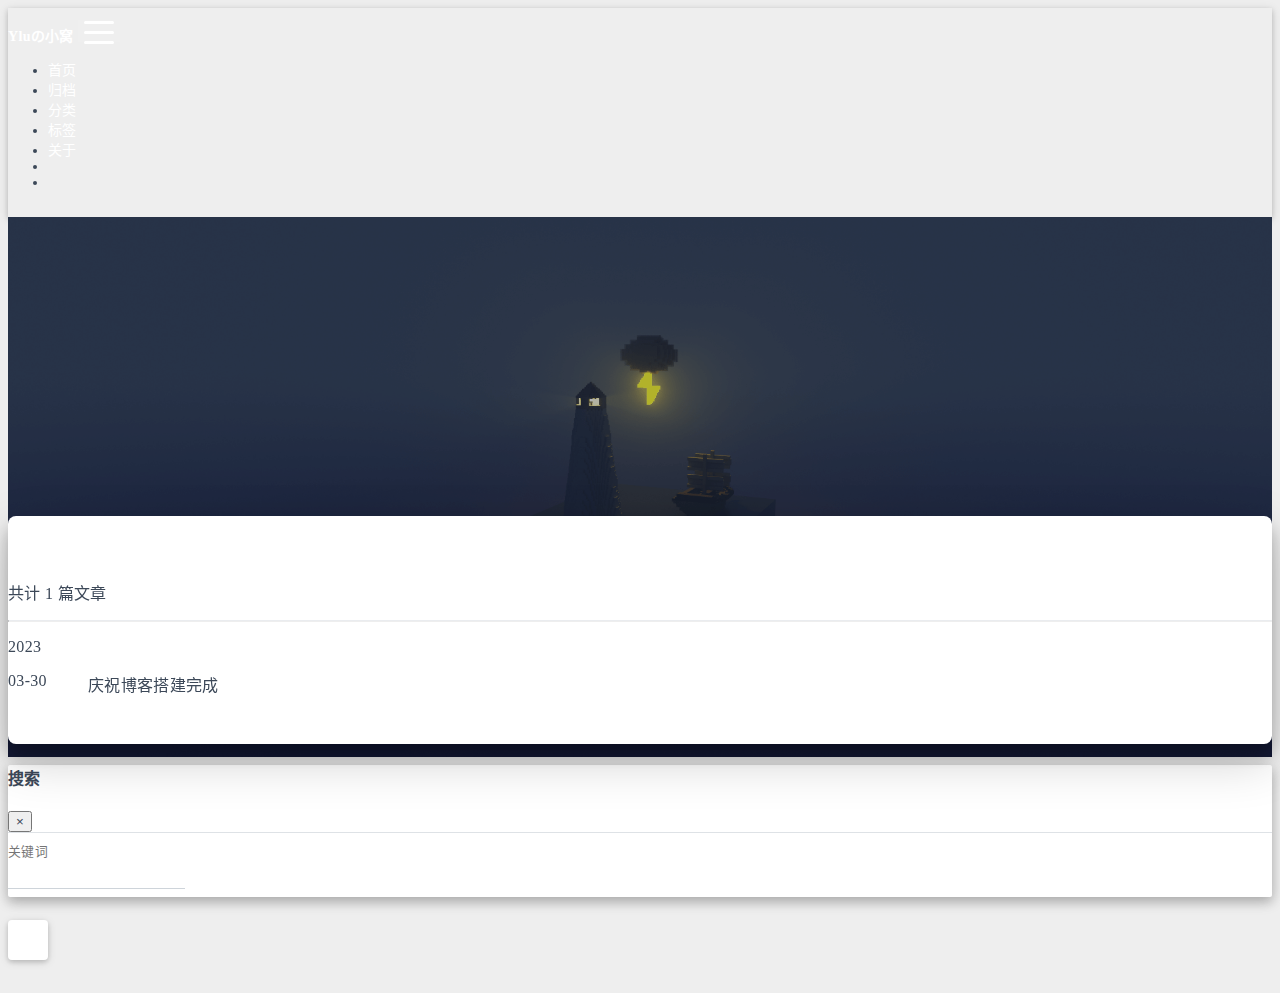
<file: archives/2023/index.html>
<!DOCTYPE html>
<html lang="zh-CN" data-default-color-scheme=auto>



<head>
  <meta charset="UTF-8">
  <link rel="apple-touch-icon" sizes="76x76" href="/img/ai.png">
  <link rel="icon" href="/img/ai.png">
  <meta name="viewport" content="width=device-width, initial-scale=1.0, maximum-scale=5.0, shrink-to-fit=no">
  <meta http-equiv="x-ua-compatible" content="ie=edge">
  
    <meta http-equiv="Content-Security-Policy" content="upgrade-insecure-requests">
  
  <meta name="theme-color" content="#2f4154">
  <meta name="author" content="Yluhhh">
  <meta name="keywords" content="">
  
    <meta name="description" content="希望就在山那边">
<meta property="og:type" content="website">
<meta property="og:title" content="归档">
<meta property="og:url" content="http://example.com/archives/2023/index.html">
<meta property="og:site_name" content="Yluhhhの窝">
<meta property="og:description" content="希望就在山那边">
<meta property="og:locale" content="zh_CN">
<meta property="article:author" content="Yluhhh">
<meta name="twitter:card" content="summary_large_image">
  
  
  
  <title>归档 - Yluhhhの窝</title>

  <link  rel="stylesheet" href="https://lib.baomitu.com/twitter-bootstrap/4.6.1/css/bootstrap.min.css" />





<!-- 主题依赖的图标库，不要自行修改 -->
<!-- Do not modify the link that theme dependent icons -->

<link rel="stylesheet" href="//at.alicdn.com/t/font_1749284_hj8rtnfg7um.css">



<link rel="stylesheet" href="//at.alicdn.com/t/font_1736178_lbnruvf0jn.css">


<link  rel="stylesheet" href="/css/main.css" />


  <link id="highlight-css" rel="stylesheet" href="/css/highlight.css" />
  
    <link id="highlight-css-dark" rel="stylesheet" href="/css/highlight-dark.css" />
  




  <script id="fluid-configs">
    var Fluid = window.Fluid || {};
    Fluid.ctx = Object.assign({}, Fluid.ctx)
    var CONFIG = {"hostname":"example.com","root":"/","version":"1.9.4","typing":{"enable":true,"typeSpeed":70,"cursorChar":"_","loop":false,"scope":[]},"anchorjs":{"enable":true,"element":"h1,h2,h3,h4,h5,h6","placement":"left","visible":"hover","icon":""},"progressbar":{"enable":true,"height_px":3,"color":"#29d","options":{"showSpinner":false,"trickleSpeed":100}},"code_language":{"enable":true,"default":"TEXT"},"copy_btn":true,"image_caption":{"enable":true},"image_zoom":{"enable":true,"img_url_replace":["",""]},"toc":{"enable":true,"placement":"right","headingSelector":"h1,h2,h3,h4,h5,h6","collapseDepth":0},"lazyload":{"enable":true,"loading_img":"/img/loading.gif","onlypost":false,"offset_factor":2},"web_analytics":{"enable":true,"follow_dnt":true,"baidu":null,"google":null,"gtag":null,"tencent":{"sid":null,"cid":null},"woyaola":21586277,"cnzz":null,"leancloud":{"app_id":"Aufg20Jg12cPcIChfi1OCppJ-MdYXbMMI","app_key":"ux440JEtMhiptOhUXsbO9Jye","server_url":null,"path":"window.location.pathname","ignore_local":true}},"search_path":"/local-search.xml"};

    if (CONFIG.web_analytics.follow_dnt) {
      var dntVal = navigator.doNotTrack || window.doNotTrack || navigator.msDoNotTrack;
      Fluid.ctx.dnt = dntVal && (dntVal.startsWith('1') || dntVal.startsWith('yes') || dntVal.startsWith('on'));
    }
  </script>
  <script  src="/js/utils.js" ></script>
  <script  src="/js/color-schema.js" ></script>
  

  

  

  

  

  
    <!-- 51.la Analytics -->
    <script async>
      if (!Fluid.ctx.dnt) {
        Fluid.utils.createScript('//js.users.51.la/21586277.js');
      }
    </script>
  

  

  
    
  



  
<meta name="generator" content="Hexo 6.3.0"></head>


<body>
  

  <header>
    

<div class="header-inner" style="height: 60vh;">
  <nav id="navbar" class="navbar fixed-top  navbar-expand-lg navbar-dark scrolling-navbar">
  <div class="container">
    <a class="navbar-brand" href="/">
      <strong>Yluの小窝</strong>
    </a>

    <button id="navbar-toggler-btn" class="navbar-toggler" type="button" data-toggle="collapse"
            data-target="#navbarSupportedContent"
            aria-controls="navbarSupportedContent" aria-expanded="false" aria-label="Toggle navigation">
      <div class="animated-icon"><span></span><span></span><span></span></div>
    </button>

    <!-- Collapsible content -->
    <div class="collapse navbar-collapse" id="navbarSupportedContent">
      <ul class="navbar-nav ml-auto text-center">
        
          
          
          
          
            <li class="nav-item">
              <a class="nav-link" href="/">
                <i class="iconfont icon-home-fill"></i>
                <span>首页</span>
              </a>
            </li>
          
        
          
          
          
          
            <li class="nav-item">
              <a class="nav-link" href="/archives/">
                <i class="iconfont icon-archive-fill"></i>
                <span>归档</span>
              </a>
            </li>
          
        
          
          
          
          
            <li class="nav-item">
              <a class="nav-link" href="/categories/">
                <i class="iconfont icon-category-fill"></i>
                <span>分类</span>
              </a>
            </li>
          
        
          
          
          
          
            <li class="nav-item">
              <a class="nav-link" href="/tags/">
                <i class="iconfont icon-tags-fill"></i>
                <span>标签</span>
              </a>
            </li>
          
        
          
          
          
          
            <li class="nav-item">
              <a class="nav-link" href="/about/">
                <i class="iconfont icon-user-fill"></i>
                <span>关于</span>
              </a>
            </li>
          
        
        
          <li class="nav-item" id="search-btn">
            <a class="nav-link" target="_self" href="javascript:;" data-toggle="modal" data-target="#modalSearch" aria-label="Search">
              <i class="iconfont icon-search"></i>
            </a>
          </li>
          
        
        
          <li class="nav-item" id="color-toggle-btn">
            <a class="nav-link" target="_self" href="javascript:;" aria-label="Color Toggle">
              <i class="iconfont icon-dark" id="color-toggle-icon"></i>
            </a>
          </li>
        
      </ul>
    </div>
  </div>
</nav>

  

<div id="banner" class="banner" parallax=true
     style="background: url('/img/default.png') no-repeat center center; background-size: cover;">
  <div class="full-bg-img">
    <div class="mask flex-center" style="background-color: rgba(0, 0, 0, 0.3)">
      <div class="banner-text text-center fade-in-up">
        <div class="h2">
          
            <span id="subtitle" data-typed-text="归档"></span>
          
        </div>

        
      </div>

      
    </div>
  </div>
</div>

</div>

  </header>

  <main>
    
      <div class="container nopadding-x-md">
        <div id="board"
          >
          
          <div class="container">
            <div class="row">
              <div class="col-12 col-md-10 m-auto">
                

<div class="list-group">
  <p class="h4">共计 1 篇文章</p>
  <hr>
  
  
    
      
      <p class="h5">2023</p>
    
    <a href="/2023/03/30/%E5%BA%86%E7%A5%9D%E5%8D%9A%E5%AE%A2%E6%90%AD%E5%BB%BA%E5%AE%8C%E6%88%90/" class="list-group-item list-group-item-action">
      <time>03-30</time>
      <div class="list-group-item-title">庆祝博客搭建完成</div>
    </a>
  
</div>





              </div>
            </div>
          </div>
        </div>
      </div>
    

    
      <a id="scroll-top-button" aria-label="TOP" href="#" role="button">
        <i class="iconfont icon-arrowup" aria-hidden="true"></i>
      </a>
    

    
      <div class="modal fade" id="modalSearch" tabindex="-1" role="dialog" aria-labelledby="ModalLabel"
     aria-hidden="true">
  <div class="modal-dialog modal-dialog-scrollable modal-lg" role="document">
    <div class="modal-content">
      <div class="modal-header text-center">
        <h4 class="modal-title w-100 font-weight-bold">搜索</h4>
        <button type="button" id="local-search-close" class="close" data-dismiss="modal" aria-label="Close">
          <span aria-hidden="true">&times;</span>
        </button>
      </div>
      <div class="modal-body mx-3">
        <div class="md-form mb-5">
          <input type="text" id="local-search-input" class="form-control validate">
          <label data-error="x" data-success="v" for="local-search-input">关键词</label>
        </div>
        <div class="list-group" id="local-search-result"></div>
      </div>
    </div>
  </div>
</div>

    

    
  </main>

  <footer>
    <div class="footer-inner">
  
    <div class="footer-content">
       <i class="iconfont icon-love"></i> 
    </div>
  
  
    <div class="statistics">
  
  

  
    
      <span id="leancloud-site-pv-container" style="display: none">
        总访问量 
        <span id="leancloud-site-pv"></span>
         次
      </span>
    
    
      <span id="leancloud-site-uv-container" style="display: none">
        总访客数 
        <span id="leancloud-site-uv"></span>
         人
      </span>
    
    

  
</div>

  
  
  
</div>

  </footer>

  <!-- Scripts -->
  
  <script  src="https://lib.baomitu.com/nprogress/0.2.0/nprogress.min.js" ></script>
  <link  rel="stylesheet" href="https://lib.baomitu.com/nprogress/0.2.0/nprogress.min.css" />

  <script>
    NProgress.configure({"showSpinner":false,"trickleSpeed":100})
    NProgress.start()
    window.addEventListener('load', function() {
      NProgress.done();
    })
  </script>


<script  src="https://lib.baomitu.com/jquery/3.6.0/jquery.min.js" ></script>
<script  src="https://lib.baomitu.com/twitter-bootstrap/4.6.1/js/bootstrap.min.js" ></script>
<script  src="/js/events.js" ></script>
<script  src="/js/plugins.js" ></script>


  <script  src="https://lib.baomitu.com/typed.js/2.0.12/typed.min.js" ></script>
  <script>
    (function (window, document) {
      var typing = Fluid.plugins.typing;
      var subtitle = document.getElementById('subtitle');
      if (!subtitle || !typing) {
        return;
      }
      var text = subtitle.getAttribute('data-typed-text');
      
        typing(text);
      
    })(window, document);
  </script>




  
    <script  src="/js/img-lazyload.js" ></script>
  




  <script defer src="/js/leancloud.js" ></script>

  <script  src="/js/local-search.js" ></script>





<!-- 主题的启动项，将它保持在最底部 -->
<!-- the boot of the theme, keep it at the bottom -->
<script  src="/js/boot.js" ></script>


  

  <noscript>
    <div class="noscript-warning">博客在允许 JavaScript 运行的环境下浏览效果更佳</div>
  </noscript>
</body>
</html>
</file>
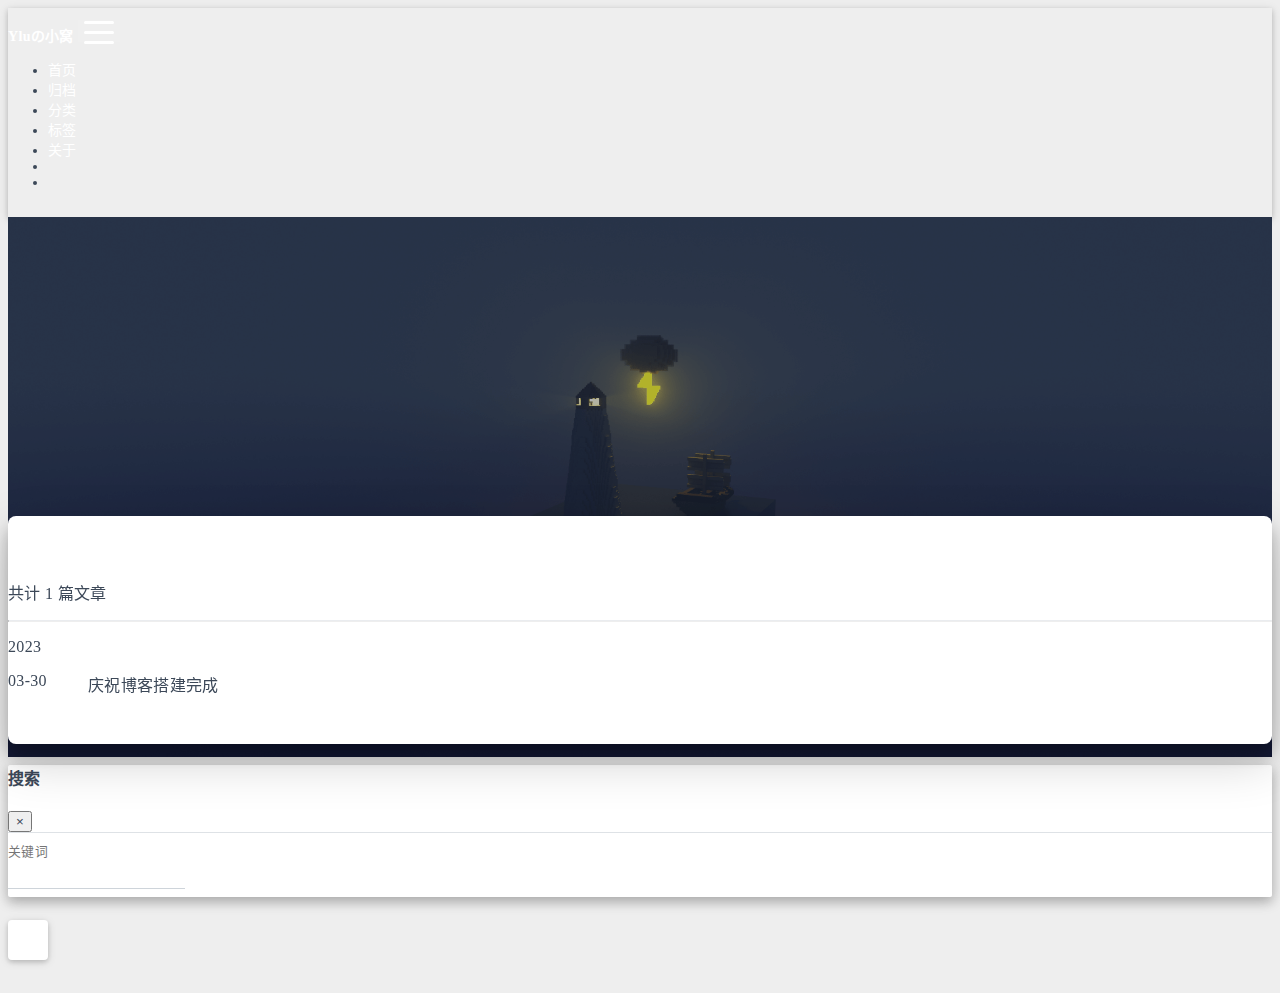
<file: categories/开心/index.html>
<!DOCTYPE html>
<html lang="zh-CN" data-default-color-scheme=auto>



<head>
  <meta charset="UTF-8">
  <link rel="apple-touch-icon" sizes="76x76" href="/img/ai.png">
  <link rel="icon" href="/img/ai.png">
  <meta name="viewport" content="width=device-width, initial-scale=1.0, maximum-scale=5.0, shrink-to-fit=no">
  <meta http-equiv="x-ua-compatible" content="ie=edge">
  
    <meta http-equiv="Content-Security-Policy" content="upgrade-insecure-requests">
  
  <meta name="theme-color" content="#2f4154">
  <meta name="author" content="Yluhhh">
  <meta name="keywords" content="">
  
    <meta name="description" content="希望就在山那边">
<meta property="og:type" content="website">
<meta property="og:title" content="分类 - 开心">
<meta property="og:url" content="http://example.com/categories/%E5%BC%80%E5%BF%83/index.html">
<meta property="og:site_name" content="Yluhhhの窝">
<meta property="og:description" content="希望就在山那边">
<meta property="og:locale" content="zh_CN">
<meta property="article:author" content="Yluhhh">
<meta name="twitter:card" content="summary_large_image">
  
  
  
  <title>分类 - 开心 - Yluhhhの窝</title>

  <link  rel="stylesheet" href="https://lib.baomitu.com/twitter-bootstrap/4.6.1/css/bootstrap.min.css" />





<!-- 主题依赖的图标库，不要自行修改 -->
<!-- Do not modify the link that theme dependent icons -->

<link rel="stylesheet" href="//at.alicdn.com/t/font_1749284_hj8rtnfg7um.css">



<link rel="stylesheet" href="//at.alicdn.com/t/font_1736178_lbnruvf0jn.css">


<link  rel="stylesheet" href="/css/main.css" />


  <link id="highlight-css" rel="stylesheet" href="/css/highlight.css" />
  
    <link id="highlight-css-dark" rel="stylesheet" href="/css/highlight-dark.css" />
  




  <script id="fluid-configs">
    var Fluid = window.Fluid || {};
    Fluid.ctx = Object.assign({}, Fluid.ctx)
    var CONFIG = {"hostname":"example.com","root":"/","version":"1.9.4","typing":{"enable":true,"typeSpeed":70,"cursorChar":"_","loop":false,"scope":[]},"anchorjs":{"enable":true,"element":"h1,h2,h3,h4,h5,h6","placement":"left","visible":"hover","icon":""},"progressbar":{"enable":true,"height_px":3,"color":"#29d","options":{"showSpinner":false,"trickleSpeed":100}},"code_language":{"enable":true,"default":"TEXT"},"copy_btn":true,"image_caption":{"enable":true},"image_zoom":{"enable":true,"img_url_replace":["",""]},"toc":{"enable":true,"placement":"right","headingSelector":"h1,h2,h3,h4,h5,h6","collapseDepth":0},"lazyload":{"enable":true,"loading_img":"/img/loading.gif","onlypost":false,"offset_factor":2},"web_analytics":{"enable":true,"follow_dnt":true,"baidu":null,"google":null,"gtag":null,"tencent":{"sid":null,"cid":null},"woyaola":21586277,"cnzz":null,"leancloud":{"app_id":"Aufg20Jg12cPcIChfi1OCppJ-MdYXbMMI","app_key":"ux440JEtMhiptOhUXsbO9Jye","server_url":null,"path":"window.location.pathname","ignore_local":true}},"search_path":"/local-search.xml"};

    if (CONFIG.web_analytics.follow_dnt) {
      var dntVal = navigator.doNotTrack || window.doNotTrack || navigator.msDoNotTrack;
      Fluid.ctx.dnt = dntVal && (dntVal.startsWith('1') || dntVal.startsWith('yes') || dntVal.startsWith('on'));
    }
  </script>
  <script  src="/js/utils.js" ></script>
  <script  src="/js/color-schema.js" ></script>
  

  

  

  

  

  
    <!-- 51.la Analytics -->
    <script async>
      if (!Fluid.ctx.dnt) {
        Fluid.utils.createScript('//js.users.51.la/21586277.js');
      }
    </script>
  

  

  
    
  



  
<meta name="generator" content="Hexo 6.3.0"></head>


<body>
  

  <header>
    

<div class="header-inner" style="height: 60vh;">
  <nav id="navbar" class="navbar fixed-top  navbar-expand-lg navbar-dark scrolling-navbar">
  <div class="container">
    <a class="navbar-brand" href="/">
      <strong>Yluの小窝</strong>
    </a>

    <button id="navbar-toggler-btn" class="navbar-toggler" type="button" data-toggle="collapse"
            data-target="#navbarSupportedContent"
            aria-controls="navbarSupportedContent" aria-expanded="false" aria-label="Toggle navigation">
      <div class="animated-icon"><span></span><span></span><span></span></div>
    </button>

    <!-- Collapsible content -->
    <div class="collapse navbar-collapse" id="navbarSupportedContent">
      <ul class="navbar-nav ml-auto text-center">
        
          
          
          
          
            <li class="nav-item">
              <a class="nav-link" href="/">
                <i class="iconfont icon-home-fill"></i>
                <span>首页</span>
              </a>
            </li>
          
        
          
          
          
          
            <li class="nav-item">
              <a class="nav-link" href="/archives/">
                <i class="iconfont icon-archive-fill"></i>
                <span>归档</span>
              </a>
            </li>
          
        
          
          
          
          
            <li class="nav-item">
              <a class="nav-link" href="/categories/">
                <i class="iconfont icon-category-fill"></i>
                <span>分类</span>
              </a>
            </li>
          
        
          
          
          
          
            <li class="nav-item">
              <a class="nav-link" href="/tags/">
                <i class="iconfont icon-tags-fill"></i>
                <span>标签</span>
              </a>
            </li>
          
        
          
          
          
          
            <li class="nav-item">
              <a class="nav-link" href="/about/">
                <i class="iconfont icon-user-fill"></i>
                <span>关于</span>
              </a>
            </li>
          
        
        
          <li class="nav-item" id="search-btn">
            <a class="nav-link" target="_self" href="javascript:;" data-toggle="modal" data-target="#modalSearch" aria-label="Search">
              <i class="iconfont icon-search"></i>
            </a>
          </li>
          
        
        
          <li class="nav-item" id="color-toggle-btn">
            <a class="nav-link" target="_self" href="javascript:;" aria-label="Color Toggle">
              <i class="iconfont icon-dark" id="color-toggle-icon"></i>
            </a>
          </li>
        
      </ul>
    </div>
  </div>
</nav>

  

<div id="banner" class="banner" parallax=true
     style="background: url('/img/default.png') no-repeat center center; background-size: cover;">
  <div class="full-bg-img">
    <div class="mask flex-center" style="background-color: rgba(0, 0, 0, 0.3)">
      <div class="banner-text text-center fade-in-up">
        <div class="h2">
          
            <span id="subtitle" data-typed-text="分类 - 开心"></span>
          
        </div>

        
      </div>

      
    </div>
  </div>
</div>

</div>

  </header>

  <main>
    
      <div class="container nopadding-x-md">
        <div id="board"
          >
          
          <div class="container">
            <div class="row">
              <div class="col-12 col-md-10 m-auto">
                

<div class="list-group">
  <p class="h4">共计 1 篇文章</p>
  <hr>
  
  
    
      
      <p class="h5">2023</p>
    
    <a href="/2023/03/30/%E5%BA%86%E7%A5%9D%E5%8D%9A%E5%AE%A2%E6%90%AD%E5%BB%BA%E5%AE%8C%E6%88%90/" class="list-group-item list-group-item-action">
      <time>03-30</time>
      <div class="list-group-item-title">庆祝博客搭建完成</div>
    </a>
  
</div>





              </div>
            </div>
          </div>
        </div>
      </div>
    

    
      <a id="scroll-top-button" aria-label="TOP" href="#" role="button">
        <i class="iconfont icon-arrowup" aria-hidden="true"></i>
      </a>
    

    
      <div class="modal fade" id="modalSearch" tabindex="-1" role="dialog" aria-labelledby="ModalLabel"
     aria-hidden="true">
  <div class="modal-dialog modal-dialog-scrollable modal-lg" role="document">
    <div class="modal-content">
      <div class="modal-header text-center">
        <h4 class="modal-title w-100 font-weight-bold">搜索</h4>
        <button type="button" id="local-search-close" class="close" data-dismiss="modal" aria-label="Close">
          <span aria-hidden="true">&times;</span>
        </button>
      </div>
      <div class="modal-body mx-3">
        <div class="md-form mb-5">
          <input type="text" id="local-search-input" class="form-control validate">
          <label data-error="x" data-success="v" for="local-search-input">关键词</label>
        </div>
        <div class="list-group" id="local-search-result"></div>
      </div>
    </div>
  </div>
</div>

    

    
  </main>

  <footer>
    <div class="footer-inner">
  
    <div class="footer-content">
       <i class="iconfont icon-love"></i> 
    </div>
  
  
    <div class="statistics">
  
  

  
    
      <span id="leancloud-site-pv-container" style="display: none">
        总访问量 
        <span id="leancloud-site-pv"></span>
         次
      </span>
    
    
      <span id="leancloud-site-uv-container" style="display: none">
        总访客数 
        <span id="leancloud-site-uv"></span>
         人
      </span>
    
    

  
</div>

  
  
  
</div>

  </footer>

  <!-- Scripts -->
  
  <script  src="https://lib.baomitu.com/nprogress/0.2.0/nprogress.min.js" ></script>
  <link  rel="stylesheet" href="https://lib.baomitu.com/nprogress/0.2.0/nprogress.min.css" />

  <script>
    NProgress.configure({"showSpinner":false,"trickleSpeed":100})
    NProgress.start()
    window.addEventListener('load', function() {
      NProgress.done();
    })
  </script>


<script  src="https://lib.baomitu.com/jquery/3.6.0/jquery.min.js" ></script>
<script  src="https://lib.baomitu.com/twitter-bootstrap/4.6.1/js/bootstrap.min.js" ></script>
<script  src="/js/events.js" ></script>
<script  src="/js/plugins.js" ></script>


  <script  src="https://lib.baomitu.com/typed.js/2.0.12/typed.min.js" ></script>
  <script>
    (function (window, document) {
      var typing = Fluid.plugins.typing;
      var subtitle = document.getElementById('subtitle');
      if (!subtitle || !typing) {
        return;
      }
      var text = subtitle.getAttribute('data-typed-text');
      
        typing(text);
      
    })(window, document);
  </script>




  
    <script  src="/js/img-lazyload.js" ></script>
  




  <script defer src="/js/leancloud.js" ></script>

  <script  src="/js/local-search.js" ></script>





<!-- 主题的启动项，将它保持在最底部 -->
<!-- the boot of the theme, keep it at the bottom -->
<script  src="/js/boot.js" ></script>


  

  <noscript>
    <div class="noscript-warning">博客在允许 JavaScript 运行的环境下浏览效果更佳</div>
  </noscript>
</body>
</html>
</file>
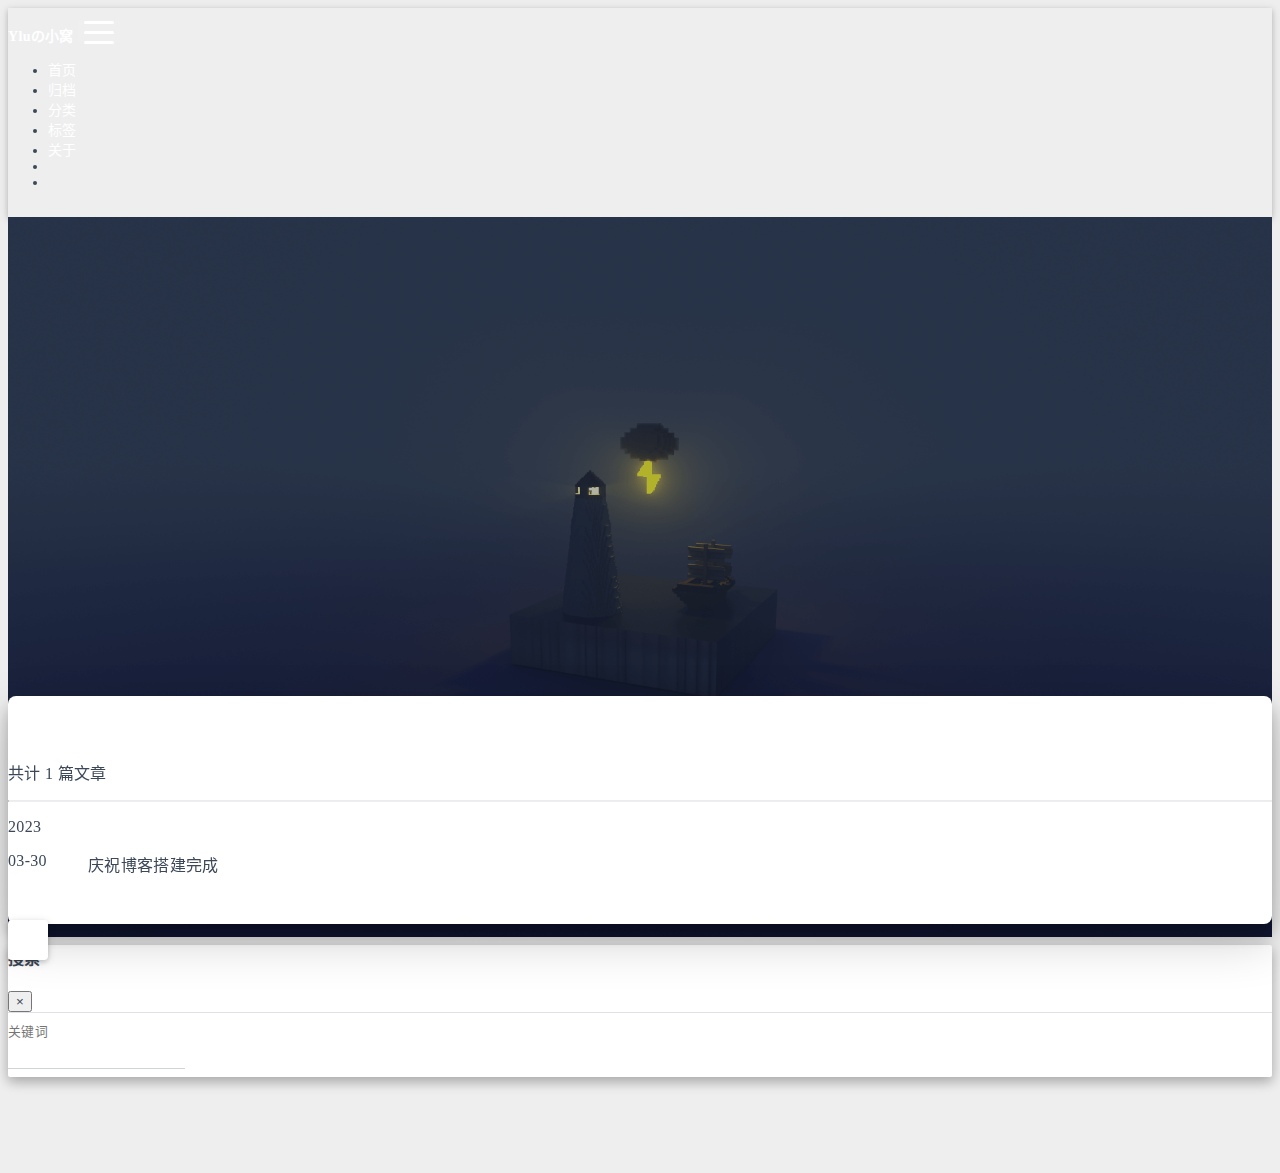
<file: tags/庆祝/index.html>
<!DOCTYPE html>
<html lang="zh-CN" data-default-color-scheme=auto>



<head>
  <meta charset="UTF-8">
  <link rel="apple-touch-icon" sizes="76x76" href="/img/ai.png">
  <link rel="icon" href="/img/ai.png">
  <meta name="viewport" content="width=device-width, initial-scale=1.0, maximum-scale=5.0, shrink-to-fit=no">
  <meta http-equiv="x-ua-compatible" content="ie=edge">
  
    <meta http-equiv="Content-Security-Policy" content="upgrade-insecure-requests">
  
  <meta name="theme-color" content="#2f4154">
  <meta name="author" content="Yluhhh">
  <meta name="keywords" content="">
  
    <meta name="description" content="希望就在山那边">
<meta property="og:type" content="website">
<meta property="og:title" content="标签 - 庆祝">
<meta property="og:url" content="http://example.com/tags/%E5%BA%86%E7%A5%9D/index.html">
<meta property="og:site_name" content="Yluhhhの窝">
<meta property="og:description" content="希望就在山那边">
<meta property="og:locale" content="zh_CN">
<meta property="article:author" content="Yluhhh">
<meta name="twitter:card" content="summary_large_image">
  
  
  
  <title>标签 - 庆祝 - Yluhhhの窝</title>

  <link  rel="stylesheet" href="https://lib.baomitu.com/twitter-bootstrap/4.6.1/css/bootstrap.min.css" />





<!-- 主题依赖的图标库，不要自行修改 -->
<!-- Do not modify the link that theme dependent icons -->

<link rel="stylesheet" href="//at.alicdn.com/t/font_1749284_hj8rtnfg7um.css">



<link rel="stylesheet" href="//at.alicdn.com/t/font_1736178_lbnruvf0jn.css">


<link  rel="stylesheet" href="/css/main.css" />


  <link id="highlight-css" rel="stylesheet" href="/css/highlight.css" />
  
    <link id="highlight-css-dark" rel="stylesheet" href="/css/highlight-dark.css" />
  




  <script id="fluid-configs">
    var Fluid = window.Fluid || {};
    Fluid.ctx = Object.assign({}, Fluid.ctx)
    var CONFIG = {"hostname":"example.com","root":"/","version":"1.9.4","typing":{"enable":true,"typeSpeed":70,"cursorChar":"_","loop":false,"scope":[]},"anchorjs":{"enable":true,"element":"h1,h2,h3,h4,h5,h6","placement":"left","visible":"hover","icon":""},"progressbar":{"enable":true,"height_px":3,"color":"#29d","options":{"showSpinner":false,"trickleSpeed":100}},"code_language":{"enable":true,"default":"TEXT"},"copy_btn":true,"image_caption":{"enable":true},"image_zoom":{"enable":true,"img_url_replace":["",""]},"toc":{"enable":true,"placement":"right","headingSelector":"h1,h2,h3,h4,h5,h6","collapseDepth":0},"lazyload":{"enable":true,"loading_img":"/img/loading.gif","onlypost":false,"offset_factor":2},"web_analytics":{"enable":true,"follow_dnt":true,"baidu":null,"google":null,"gtag":null,"tencent":{"sid":null,"cid":null},"woyaola":21586277,"cnzz":null,"leancloud":{"app_id":"Aufg20Jg12cPcIChfi1OCppJ-MdYXbMMI","app_key":"ux440JEtMhiptOhUXsbO9Jye","server_url":null,"path":"window.location.pathname","ignore_local":true}},"search_path":"/local-search.xml"};

    if (CONFIG.web_analytics.follow_dnt) {
      var dntVal = navigator.doNotTrack || window.doNotTrack || navigator.msDoNotTrack;
      Fluid.ctx.dnt = dntVal && (dntVal.startsWith('1') || dntVal.startsWith('yes') || dntVal.startsWith('on'));
    }
  </script>
  <script  src="/js/utils.js" ></script>
  <script  src="/js/color-schema.js" ></script>
  

  

  

  

  

  
    <!-- 51.la Analytics -->
    <script async>
      if (!Fluid.ctx.dnt) {
        Fluid.utils.createScript('//js.users.51.la/21586277.js');
      }
    </script>
  

  

  
    
  



  
<meta name="generator" content="Hexo 6.3.0"></head>


<body>
  

  <header>
    

<div class="header-inner" style="height: 80vh;">
  <nav id="navbar" class="navbar fixed-top  navbar-expand-lg navbar-dark scrolling-navbar">
  <div class="container">
    <a class="navbar-brand" href="/">
      <strong>Yluの小窝</strong>
    </a>

    <button id="navbar-toggler-btn" class="navbar-toggler" type="button" data-toggle="collapse"
            data-target="#navbarSupportedContent"
            aria-controls="navbarSupportedContent" aria-expanded="false" aria-label="Toggle navigation">
      <div class="animated-icon"><span></span><span></span><span></span></div>
    </button>

    <!-- Collapsible content -->
    <div class="collapse navbar-collapse" id="navbarSupportedContent">
      <ul class="navbar-nav ml-auto text-center">
        
          
          
          
          
            <li class="nav-item">
              <a class="nav-link" href="/">
                <i class="iconfont icon-home-fill"></i>
                <span>首页</span>
              </a>
            </li>
          
        
          
          
          
          
            <li class="nav-item">
              <a class="nav-link" href="/archives/">
                <i class="iconfont icon-archive-fill"></i>
                <span>归档</span>
              </a>
            </li>
          
        
          
          
          
          
            <li class="nav-item">
              <a class="nav-link" href="/categories/">
                <i class="iconfont icon-category-fill"></i>
                <span>分类</span>
              </a>
            </li>
          
        
          
          
          
          
            <li class="nav-item">
              <a class="nav-link" href="/tags/">
                <i class="iconfont icon-tags-fill"></i>
                <span>标签</span>
              </a>
            </li>
          
        
          
          
          
          
            <li class="nav-item">
              <a class="nav-link" href="/about/">
                <i class="iconfont icon-user-fill"></i>
                <span>关于</span>
              </a>
            </li>
          
        
        
          <li class="nav-item" id="search-btn">
            <a class="nav-link" target="_self" href="javascript:;" data-toggle="modal" data-target="#modalSearch" aria-label="Search">
              <i class="iconfont icon-search"></i>
            </a>
          </li>
          
        
        
          <li class="nav-item" id="color-toggle-btn">
            <a class="nav-link" target="_self" href="javascript:;" aria-label="Color Toggle">
              <i class="iconfont icon-dark" id="color-toggle-icon"></i>
            </a>
          </li>
        
      </ul>
    </div>
  </div>
</nav>

  

<div id="banner" class="banner" parallax=true
     style="background: url('/img/default.png') no-repeat center center; background-size: cover;">
  <div class="full-bg-img">
    <div class="mask flex-center" style="background-color: rgba(0, 0, 0, 0.3)">
      <div class="banner-text text-center fade-in-up">
        <div class="h2">
          
            <span id="subtitle" data-typed-text="标签 - 庆祝"></span>
          
        </div>

        
      </div>

      
        <div class="scroll-down-bar">
          <i class="iconfont icon-arrowdown"></i>
        </div>
      
    </div>
  </div>
</div>

</div>

  </header>

  <main>
    
      <div class="container nopadding-x-md">
        <div id="board"
          >
          
          <div class="container">
            <div class="row">
              <div class="col-12 col-md-10 m-auto">
                

<div class="list-group">
  <p class="h4">共计 1 篇文章</p>
  <hr>
  
  
    
      
      <p class="h5">2023</p>
    
    <a href="/2023/03/30/%E5%BA%86%E7%A5%9D%E5%8D%9A%E5%AE%A2%E6%90%AD%E5%BB%BA%E5%AE%8C%E6%88%90/" class="list-group-item list-group-item-action">
      <time>03-30</time>
      <div class="list-group-item-title">庆祝博客搭建完成</div>
    </a>
  
</div>





              </div>
            </div>
          </div>
        </div>
      </div>
    

    
      <a id="scroll-top-button" aria-label="TOP" href="#" role="button">
        <i class="iconfont icon-arrowup" aria-hidden="true"></i>
      </a>
    

    
      <div class="modal fade" id="modalSearch" tabindex="-1" role="dialog" aria-labelledby="ModalLabel"
     aria-hidden="true">
  <div class="modal-dialog modal-dialog-scrollable modal-lg" role="document">
    <div class="modal-content">
      <div class="modal-header text-center">
        <h4 class="modal-title w-100 font-weight-bold">搜索</h4>
        <button type="button" id="local-search-close" class="close" data-dismiss="modal" aria-label="Close">
          <span aria-hidden="true">&times;</span>
        </button>
      </div>
      <div class="modal-body mx-3">
        <div class="md-form mb-5">
          <input type="text" id="local-search-input" class="form-control validate">
          <label data-error="x" data-success="v" for="local-search-input">关键词</label>
        </div>
        <div class="list-group" id="local-search-result"></div>
      </div>
    </div>
  </div>
</div>

    

    
  </main>

  <footer>
    <div class="footer-inner">
  
    <div class="footer-content">
       <i class="iconfont icon-love"></i> 
    </div>
  
  
    <div class="statistics">
  
  

  
    
      <span id="leancloud-site-pv-container" style="display: none">
        总访问量 
        <span id="leancloud-site-pv"></span>
         次
      </span>
    
    
      <span id="leancloud-site-uv-container" style="display: none">
        总访客数 
        <span id="leancloud-site-uv"></span>
         人
      </span>
    
    

  
</div>

  
  
  
</div>

  </footer>

  <!-- Scripts -->
  
  <script  src="https://lib.baomitu.com/nprogress/0.2.0/nprogress.min.js" ></script>
  <link  rel="stylesheet" href="https://lib.baomitu.com/nprogress/0.2.0/nprogress.min.css" />

  <script>
    NProgress.configure({"showSpinner":false,"trickleSpeed":100})
    NProgress.start()
    window.addEventListener('load', function() {
      NProgress.done();
    })
  </script>


<script  src="https://lib.baomitu.com/jquery/3.6.0/jquery.min.js" ></script>
<script  src="https://lib.baomitu.com/twitter-bootstrap/4.6.1/js/bootstrap.min.js" ></script>
<script  src="/js/events.js" ></script>
<script  src="/js/plugins.js" ></script>


  <script  src="https://lib.baomitu.com/typed.js/2.0.12/typed.min.js" ></script>
  <script>
    (function (window, document) {
      var typing = Fluid.plugins.typing;
      var subtitle = document.getElementById('subtitle');
      if (!subtitle || !typing) {
        return;
      }
      var text = subtitle.getAttribute('data-typed-text');
      
        typing(text);
      
    })(window, document);
  </script>




  
    <script  src="/js/img-lazyload.js" ></script>
  




  <script defer src="/js/leancloud.js" ></script>

  <script  src="/js/local-search.js" ></script>





<!-- 主题的启动项，将它保持在最底部 -->
<!-- the boot of the theme, keep it at the bottom -->
<script  src="/js/boot.js" ></script>


  

  <noscript>
    <div class="noscript-warning">博客在允许 JavaScript 运行的环境下浏览效果更佳</div>
  </noscript>
</body>
</html>
</file>
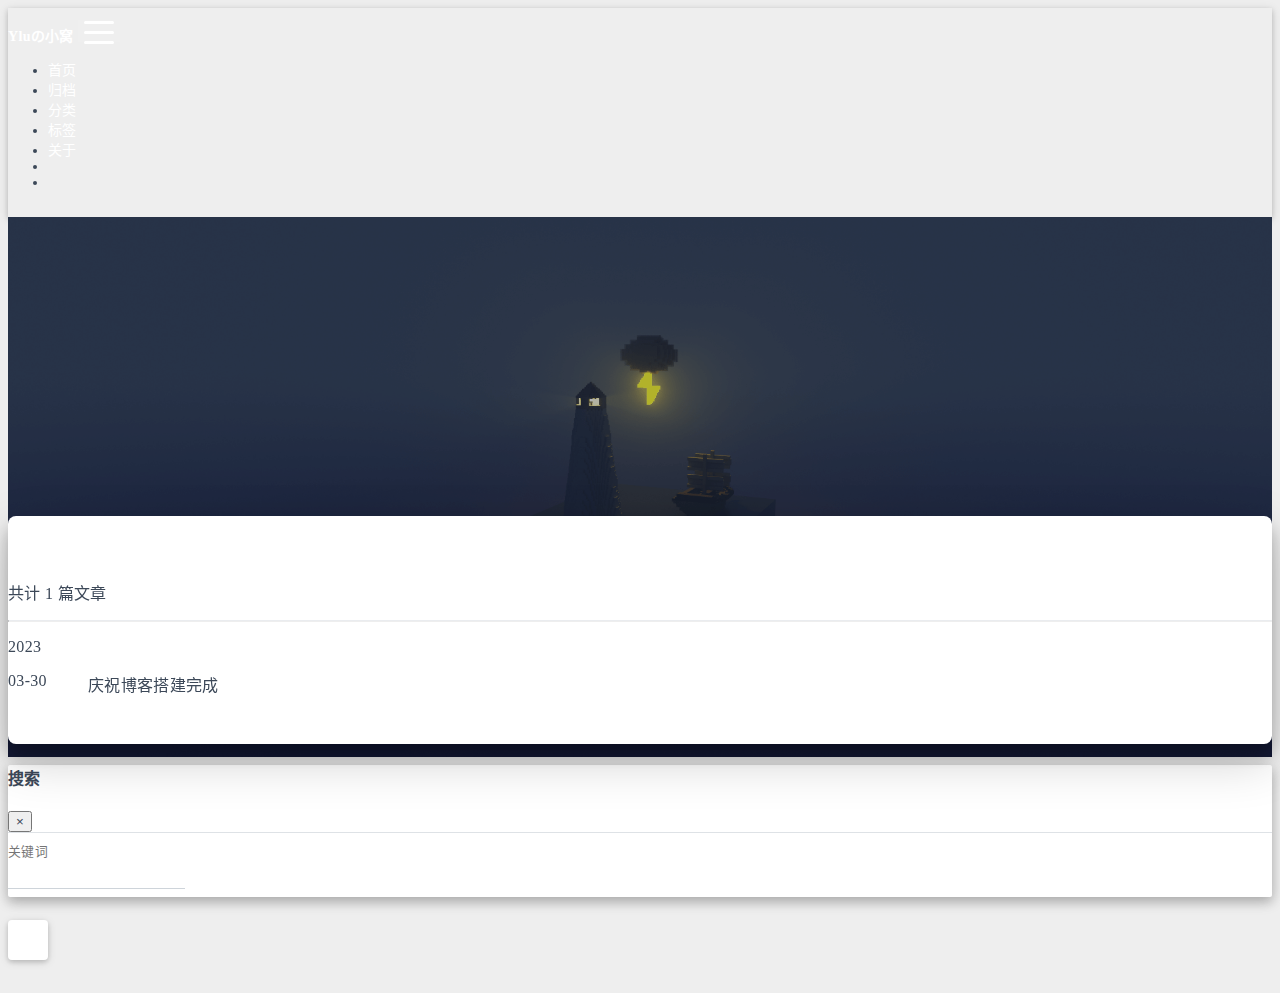
<file: archives/2023/03/index.html>
<!DOCTYPE html>
<html lang="zh-CN" data-default-color-scheme=auto>



<head>
  <meta charset="UTF-8">
  <link rel="apple-touch-icon" sizes="76x76" href="/img/ai.png">
  <link rel="icon" href="/img/ai.png">
  <meta name="viewport" content="width=device-width, initial-scale=1.0, maximum-scale=5.0, shrink-to-fit=no">
  <meta http-equiv="x-ua-compatible" content="ie=edge">
  
    <meta http-equiv="Content-Security-Policy" content="upgrade-insecure-requests">
  
  <meta name="theme-color" content="#2f4154">
  <meta name="author" content="Yluhhh">
  <meta name="keywords" content="">
  
    <meta name="description" content="希望就在山那边">
<meta property="og:type" content="website">
<meta property="og:title" content="归档">
<meta property="og:url" content="http://example.com/archives/2023/03/index.html">
<meta property="og:site_name" content="Yluhhhの窝">
<meta property="og:description" content="希望就在山那边">
<meta property="og:locale" content="zh_CN">
<meta property="article:author" content="Yluhhh">
<meta name="twitter:card" content="summary_large_image">
  
  
  
  <title>归档 - Yluhhhの窝</title>

  <link  rel="stylesheet" href="https://lib.baomitu.com/twitter-bootstrap/4.6.1/css/bootstrap.min.css" />





<!-- 主题依赖的图标库，不要自行修改 -->
<!-- Do not modify the link that theme dependent icons -->

<link rel="stylesheet" href="//at.alicdn.com/t/font_1749284_hj8rtnfg7um.css">



<link rel="stylesheet" href="//at.alicdn.com/t/font_1736178_lbnruvf0jn.css">


<link  rel="stylesheet" href="/css/main.css" />


  <link id="highlight-css" rel="stylesheet" href="/css/highlight.css" />
  
    <link id="highlight-css-dark" rel="stylesheet" href="/css/highlight-dark.css" />
  




  <script id="fluid-configs">
    var Fluid = window.Fluid || {};
    Fluid.ctx = Object.assign({}, Fluid.ctx)
    var CONFIG = {"hostname":"example.com","root":"/","version":"1.9.4","typing":{"enable":true,"typeSpeed":70,"cursorChar":"_","loop":false,"scope":[]},"anchorjs":{"enable":true,"element":"h1,h2,h3,h4,h5,h6","placement":"left","visible":"hover","icon":""},"progressbar":{"enable":true,"height_px":3,"color":"#29d","options":{"showSpinner":false,"trickleSpeed":100}},"code_language":{"enable":true,"default":"TEXT"},"copy_btn":true,"image_caption":{"enable":true},"image_zoom":{"enable":true,"img_url_replace":["",""]},"toc":{"enable":true,"placement":"right","headingSelector":"h1,h2,h3,h4,h5,h6","collapseDepth":0},"lazyload":{"enable":true,"loading_img":"/img/loading.gif","onlypost":false,"offset_factor":2},"web_analytics":{"enable":true,"follow_dnt":true,"baidu":null,"google":null,"gtag":null,"tencent":{"sid":null,"cid":null},"woyaola":21586277,"cnzz":null,"leancloud":{"app_id":"Aufg20Jg12cPcIChfi1OCppJ-MdYXbMMI","app_key":"ux440JEtMhiptOhUXsbO9Jye","server_url":null,"path":"window.location.pathname","ignore_local":true}},"search_path":"/local-search.xml"};

    if (CONFIG.web_analytics.follow_dnt) {
      var dntVal = navigator.doNotTrack || window.doNotTrack || navigator.msDoNotTrack;
      Fluid.ctx.dnt = dntVal && (dntVal.startsWith('1') || dntVal.startsWith('yes') || dntVal.startsWith('on'));
    }
  </script>
  <script  src="/js/utils.js" ></script>
  <script  src="/js/color-schema.js" ></script>
  

  

  

  

  

  
    <!-- 51.la Analytics -->
    <script async>
      if (!Fluid.ctx.dnt) {
        Fluid.utils.createScript('//js.users.51.la/21586277.js');
      }
    </script>
  

  

  
    
  



  
<meta name="generator" content="Hexo 6.3.0"></head>


<body>
  

  <header>
    

<div class="header-inner" style="height: 60vh;">
  <nav id="navbar" class="navbar fixed-top  navbar-expand-lg navbar-dark scrolling-navbar">
  <div class="container">
    <a class="navbar-brand" href="/">
      <strong>Yluの小窝</strong>
    </a>

    <button id="navbar-toggler-btn" class="navbar-toggler" type="button" data-toggle="collapse"
            data-target="#navbarSupportedContent"
            aria-controls="navbarSupportedContent" aria-expanded="false" aria-label="Toggle navigation">
      <div class="animated-icon"><span></span><span></span><span></span></div>
    </button>

    <!-- Collapsible content -->
    <div class="collapse navbar-collapse" id="navbarSupportedContent">
      <ul class="navbar-nav ml-auto text-center">
        
          
          
          
          
            <li class="nav-item">
              <a class="nav-link" href="/">
                <i class="iconfont icon-home-fill"></i>
                <span>首页</span>
              </a>
            </li>
          
        
          
          
          
          
            <li class="nav-item">
              <a class="nav-link" href="/archives/">
                <i class="iconfont icon-archive-fill"></i>
                <span>归档</span>
              </a>
            </li>
          
        
          
          
          
          
            <li class="nav-item">
              <a class="nav-link" href="/categories/">
                <i class="iconfont icon-category-fill"></i>
                <span>分类</span>
              </a>
            </li>
          
        
          
          
          
          
            <li class="nav-item">
              <a class="nav-link" href="/tags/">
                <i class="iconfont icon-tags-fill"></i>
                <span>标签</span>
              </a>
            </li>
          
        
          
          
          
          
            <li class="nav-item">
              <a class="nav-link" href="/about/">
                <i class="iconfont icon-user-fill"></i>
                <span>关于</span>
              </a>
            </li>
          
        
        
          <li class="nav-item" id="search-btn">
            <a class="nav-link" target="_self" href="javascript:;" data-toggle="modal" data-target="#modalSearch" aria-label="Search">
              <i class="iconfont icon-search"></i>
            </a>
          </li>
          
        
        
          <li class="nav-item" id="color-toggle-btn">
            <a class="nav-link" target="_self" href="javascript:;" aria-label="Color Toggle">
              <i class="iconfont icon-dark" id="color-toggle-icon"></i>
            </a>
          </li>
        
      </ul>
    </div>
  </div>
</nav>

  

<div id="banner" class="banner" parallax=true
     style="background: url('/img/default.png') no-repeat center center; background-size: cover;">
  <div class="full-bg-img">
    <div class="mask flex-center" style="background-color: rgba(0, 0, 0, 0.3)">
      <div class="banner-text text-center fade-in-up">
        <div class="h2">
          
            <span id="subtitle" data-typed-text="归档"></span>
          
        </div>

        
      </div>

      
    </div>
  </div>
</div>

</div>

  </header>

  <main>
    
      <div class="container nopadding-x-md">
        <div id="board"
          >
          
          <div class="container">
            <div class="row">
              <div class="col-12 col-md-10 m-auto">
                

<div class="list-group">
  <p class="h4">共计 1 篇文章</p>
  <hr>
  
  
    
      
      <p class="h5">2023</p>
    
    <a href="/2023/03/30/%E5%BA%86%E7%A5%9D%E5%8D%9A%E5%AE%A2%E6%90%AD%E5%BB%BA%E5%AE%8C%E6%88%90/" class="list-group-item list-group-item-action">
      <time>03-30</time>
      <div class="list-group-item-title">庆祝博客搭建完成</div>
    </a>
  
</div>





              </div>
            </div>
          </div>
        </div>
      </div>
    

    
      <a id="scroll-top-button" aria-label="TOP" href="#" role="button">
        <i class="iconfont icon-arrowup" aria-hidden="true"></i>
      </a>
    

    
      <div class="modal fade" id="modalSearch" tabindex="-1" role="dialog" aria-labelledby="ModalLabel"
     aria-hidden="true">
  <div class="modal-dialog modal-dialog-scrollable modal-lg" role="document">
    <div class="modal-content">
      <div class="modal-header text-center">
        <h4 class="modal-title w-100 font-weight-bold">搜索</h4>
        <button type="button" id="local-search-close" class="close" data-dismiss="modal" aria-label="Close">
          <span aria-hidden="true">&times;</span>
        </button>
      </div>
      <div class="modal-body mx-3">
        <div class="md-form mb-5">
          <input type="text" id="local-search-input" class="form-control validate">
          <label data-error="x" data-success="v" for="local-search-input">关键词</label>
        </div>
        <div class="list-group" id="local-search-result"></div>
      </div>
    </div>
  </div>
</div>

    

    
  </main>

  <footer>
    <div class="footer-inner">
  
    <div class="footer-content">
       <i class="iconfont icon-love"></i> 
    </div>
  
  
    <div class="statistics">
  
  

  
    
      <span id="leancloud-site-pv-container" style="display: none">
        总访问量 
        <span id="leancloud-site-pv"></span>
         次
      </span>
    
    
      <span id="leancloud-site-uv-container" style="display: none">
        总访客数 
        <span id="leancloud-site-uv"></span>
         人
      </span>
    
    

  
</div>

  
  
  
</div>

  </footer>

  <!-- Scripts -->
  
  <script  src="https://lib.baomitu.com/nprogress/0.2.0/nprogress.min.js" ></script>
  <link  rel="stylesheet" href="https://lib.baomitu.com/nprogress/0.2.0/nprogress.min.css" />

  <script>
    NProgress.configure({"showSpinner":false,"trickleSpeed":100})
    NProgress.start()
    window.addEventListener('load', function() {
      NProgress.done();
    })
  </script>


<script  src="https://lib.baomitu.com/jquery/3.6.0/jquery.min.js" ></script>
<script  src="https://lib.baomitu.com/twitter-bootstrap/4.6.1/js/bootstrap.min.js" ></script>
<script  src="/js/events.js" ></script>
<script  src="/js/plugins.js" ></script>


  <script  src="https://lib.baomitu.com/typed.js/2.0.12/typed.min.js" ></script>
  <script>
    (function (window, document) {
      var typing = Fluid.plugins.typing;
      var subtitle = document.getElementById('subtitle');
      if (!subtitle || !typing) {
        return;
      }
      var text = subtitle.getAttribute('data-typed-text');
      
        typing(text);
      
    })(window, document);
  </script>




  
    <script  src="/js/img-lazyload.js" ></script>
  




  <script defer src="/js/leancloud.js" ></script>

  <script  src="/js/local-search.js" ></script>





<!-- 主题的启动项，将它保持在最底部 -->
<!-- the boot of the theme, keep it at the bottom -->
<script  src="/js/boot.js" ></script>


  

  <noscript>
    <div class="noscript-warning">博客在允许 JavaScript 运行的环境下浏览效果更佳</div>
  </noscript>
</body>
</html>
</file>
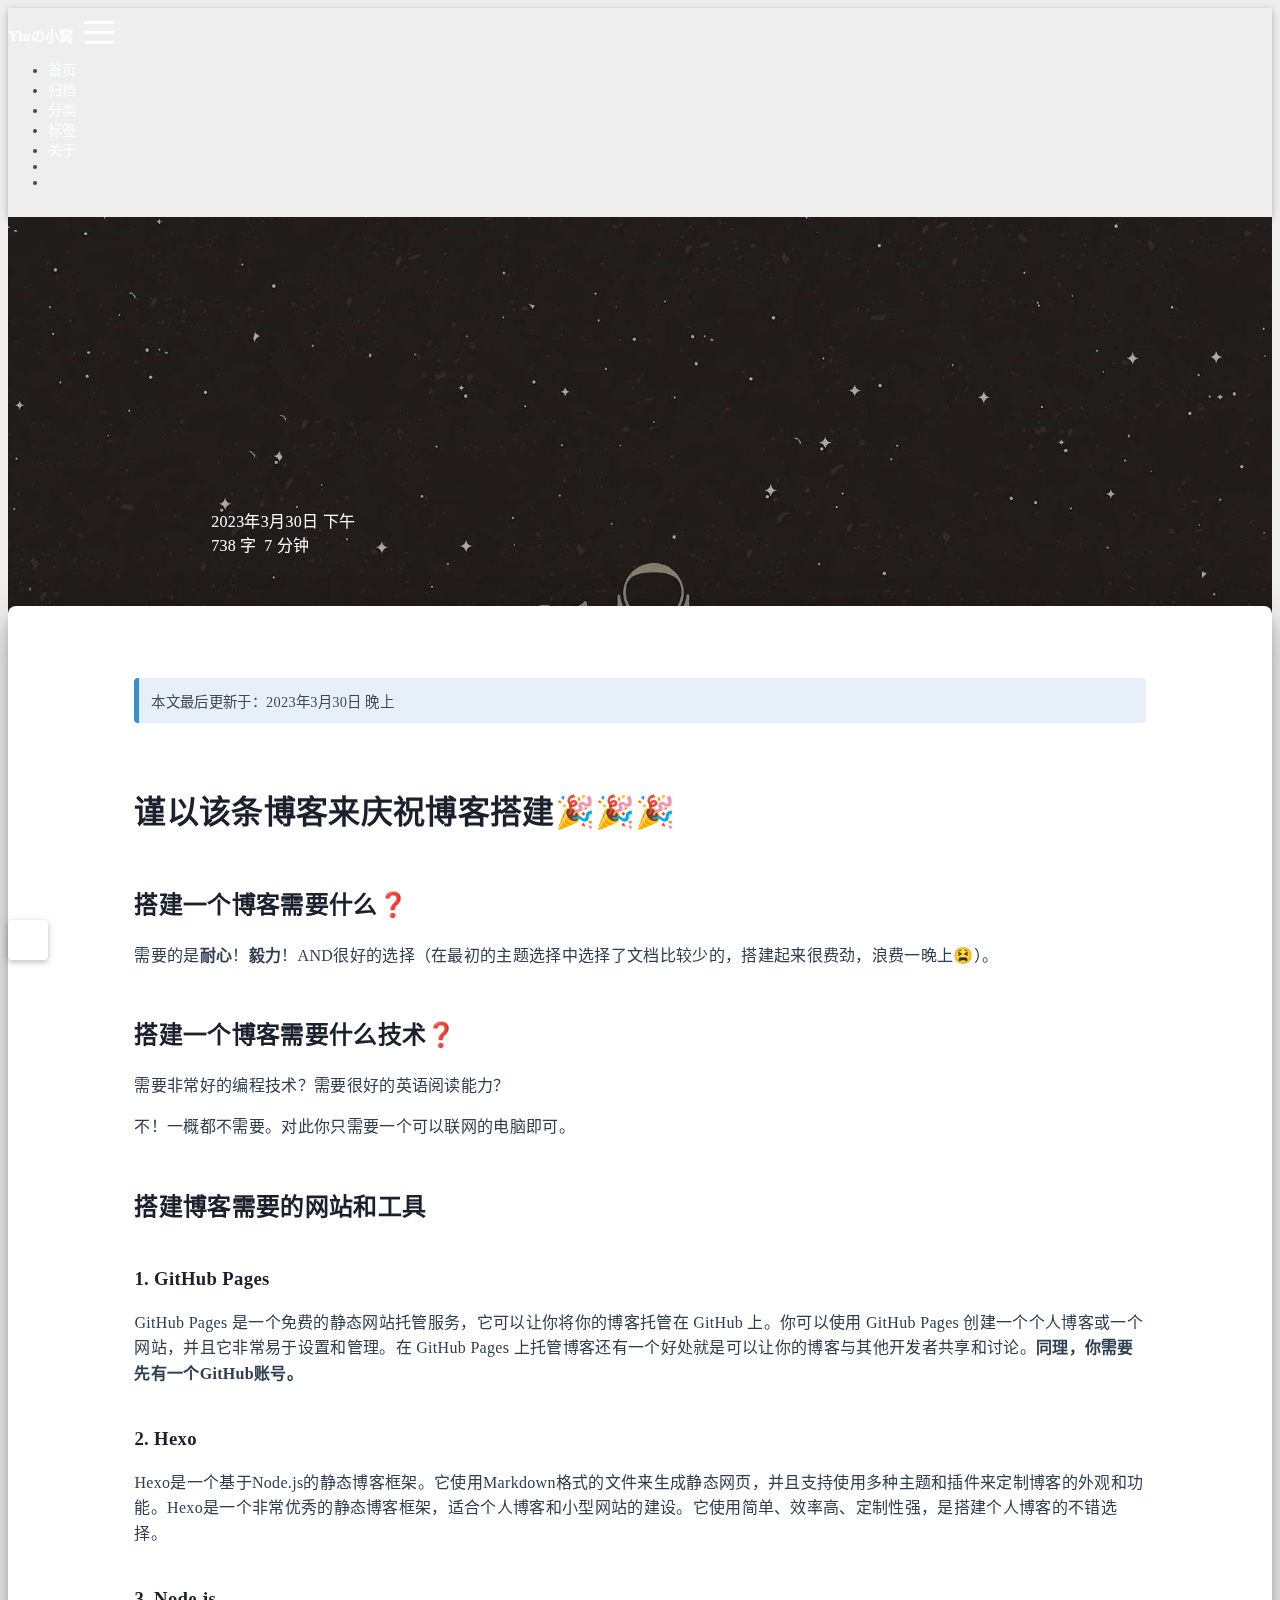
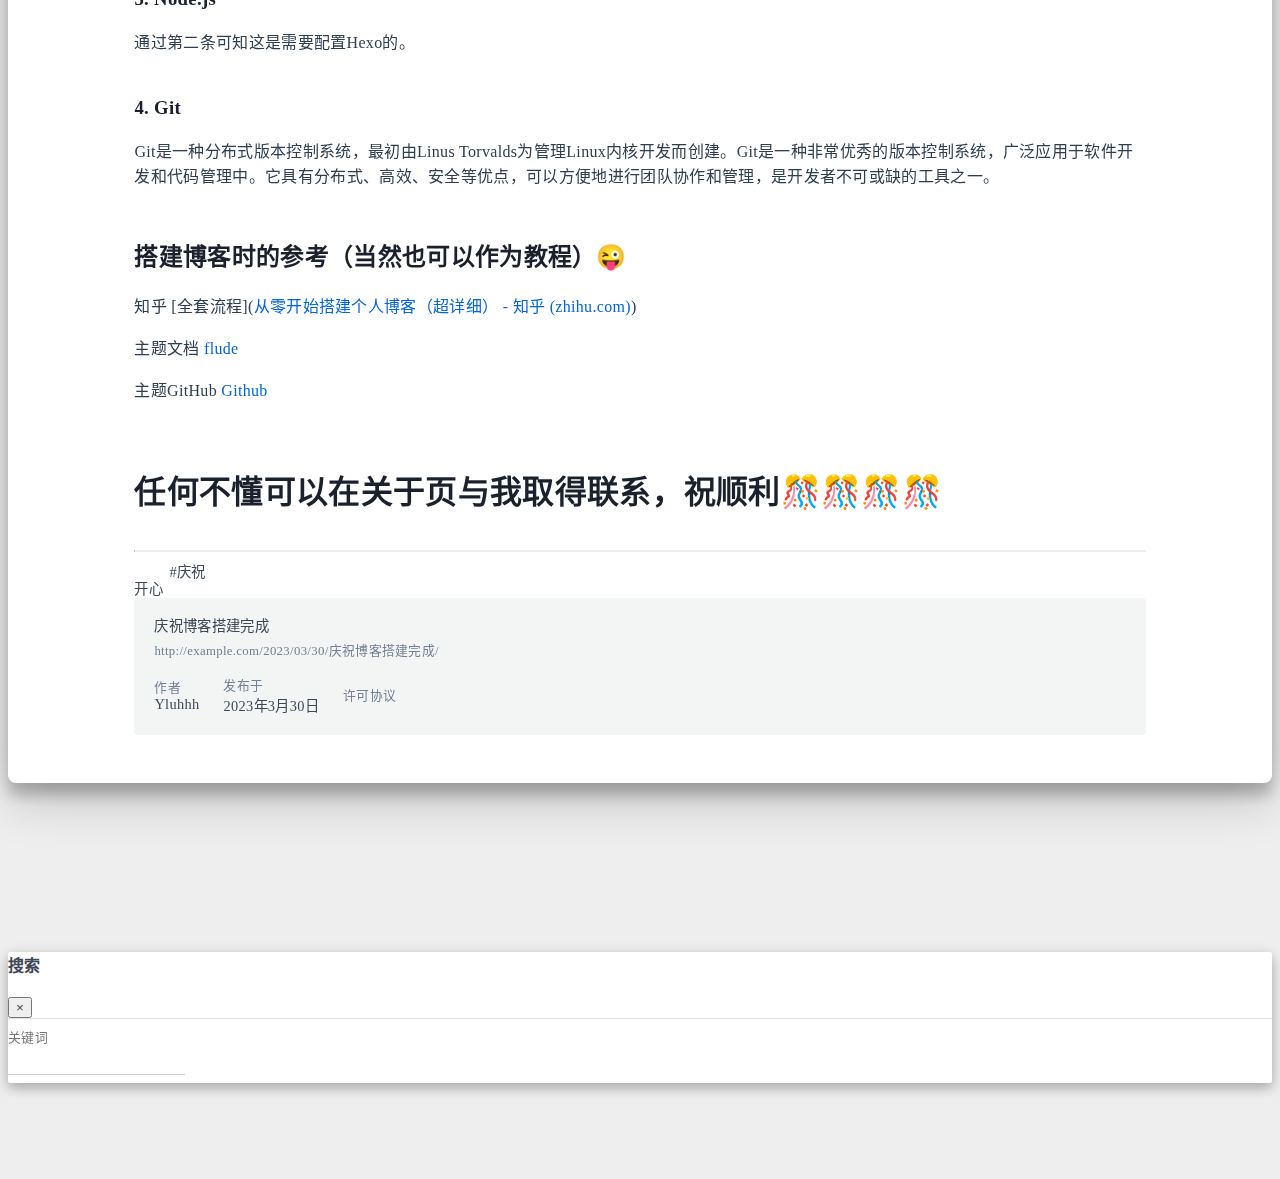
<file: 2023/03/30/庆祝博客搭建完成/index.html>
<!DOCTYPE html>
<html lang="zh-CN" data-default-color-scheme=auto>



<head>
  <meta charset="UTF-8">
  <link rel="apple-touch-icon" sizes="76x76" href="/img/ai.png">
  <link rel="icon" href="/img/ai.png">
  <meta name="viewport" content="width=device-width, initial-scale=1.0, maximum-scale=5.0, shrink-to-fit=no">
  <meta http-equiv="x-ua-compatible" content="ie=edge">
  
    <meta http-equiv="Content-Security-Policy" content="upgrade-insecure-requests">
  
  <meta name="theme-color" content="#2f4154">
  <meta name="author" content="Yluhhh">
  <meta name="keywords" content="">
  
    <meta name="description" content="谨以该条博客来庆祝博客搭建🎉🎉🎉搭建一个博客需要什么❓需要的是耐心！毅力！AND很好的选择（在最初的主题选择中选择了文档比较少的，搭建起来很费劲，浪费一晚上😫）。 搭建一个博客需要什么技术❓需要非常好的编程技术？需要很好的英语阅读能力？ 不！一概都不需要。对此你只需要一个可以联网的电脑即可。 搭建博客需要的网站和工具1. GitHub PagesGitHub Pages 是一个免费的静态网">
<meta property="og:type" content="article">
<meta property="og:title" content="庆祝博客搭建完成">
<meta property="og:url" content="http://example.com/2023/03/30/%E5%BA%86%E7%A5%9D%E5%8D%9A%E5%AE%A2%E6%90%AD%E5%BB%BA%E5%AE%8C%E6%88%90/index.html">
<meta property="og:site_name" content="Yluhhhの窝">
<meta property="og:description" content="谨以该条博客来庆祝博客搭建🎉🎉🎉搭建一个博客需要什么❓需要的是耐心！毅力！AND很好的选择（在最初的主题选择中选择了文档比较少的，搭建起来很费劲，浪费一晚上😫）。 搭建一个博客需要什么技术❓需要非常好的编程技术？需要很好的英语阅读能力？ 不！一概都不需要。对此你只需要一个可以联网的电脑即可。 搭建博客需要的网站和工具1. GitHub PagesGitHub Pages 是一个免费的静态网">
<meta property="og:locale" content="zh_CN">
<meta property="og:image" content="http://example.com/img/first_artical_index.png">
<meta property="article:published_time" content="2023-03-30T08:11:00.000Z">
<meta property="article:modified_time" content="2023-03-30T11:22:36.639Z">
<meta property="article:author" content="Yluhhh">
<meta property="article:tag" content="庆祝">
<meta name="twitter:card" content="summary_large_image">
<meta name="twitter:image" content="http://example.com/img/first_artical_index.png">
  
  
  
  <title>庆祝博客搭建完成 - Yluhhhの窝</title>

  <link  rel="stylesheet" href="https://lib.baomitu.com/twitter-bootstrap/4.6.1/css/bootstrap.min.css" />



  <link  rel="stylesheet" href="https://lib.baomitu.com/github-markdown-css/4.0.0/github-markdown.min.css" />

  <link  rel="stylesheet" href="https://lib.baomitu.com/hint.css/2.7.0/hint.min.css" />

  <link  rel="stylesheet" href="https://lib.baomitu.com/fancybox/3.5.7/jquery.fancybox.min.css" />



<!-- 主题依赖的图标库，不要自行修改 -->
<!-- Do not modify the link that theme dependent icons -->

<link rel="stylesheet" href="//at.alicdn.com/t/font_1749284_hj8rtnfg7um.css">



<link rel="stylesheet" href="//at.alicdn.com/t/font_1736178_lbnruvf0jn.css">


<link  rel="stylesheet" href="/css/main.css" />


  <link id="highlight-css" rel="stylesheet" href="/css/highlight.css" />
  
    <link id="highlight-css-dark" rel="stylesheet" href="/css/highlight-dark.css" />
  




  <script id="fluid-configs">
    var Fluid = window.Fluid || {};
    Fluid.ctx = Object.assign({}, Fluid.ctx)
    var CONFIG = {"hostname":"example.com","root":"/","version":"1.9.4","typing":{"enable":true,"typeSpeed":70,"cursorChar":"_","loop":false,"scope":[]},"anchorjs":{"enable":true,"element":"h1,h2,h3,h4,h5,h6","placement":"left","visible":"hover","icon":""},"progressbar":{"enable":true,"height_px":3,"color":"#29d","options":{"showSpinner":false,"trickleSpeed":100}},"code_language":{"enable":true,"default":"TEXT"},"copy_btn":true,"image_caption":{"enable":true},"image_zoom":{"enable":true,"img_url_replace":["",""]},"toc":{"enable":true,"placement":"right","headingSelector":"h1,h2,h3,h4,h5,h6","collapseDepth":0},"lazyload":{"enable":true,"loading_img":"/img/loading.gif","onlypost":false,"offset_factor":2},"web_analytics":{"enable":true,"follow_dnt":true,"baidu":null,"google":null,"gtag":null,"tencent":{"sid":null,"cid":null},"woyaola":21586277,"cnzz":null,"leancloud":{"app_id":"Aufg20Jg12cPcIChfi1OCppJ-MdYXbMMI","app_key":"ux440JEtMhiptOhUXsbO9Jye","server_url":null,"path":"window.location.pathname","ignore_local":true}},"search_path":"/local-search.xml"};

    if (CONFIG.web_analytics.follow_dnt) {
      var dntVal = navigator.doNotTrack || window.doNotTrack || navigator.msDoNotTrack;
      Fluid.ctx.dnt = dntVal && (dntVal.startsWith('1') || dntVal.startsWith('yes') || dntVal.startsWith('on'));
    }
  </script>
  <script  src="/js/utils.js" ></script>
  <script  src="/js/color-schema.js" ></script>
  

  

  

  

  

  
    <!-- 51.la Analytics -->
    <script async>
      if (!Fluid.ctx.dnt) {
        Fluid.utils.createScript('//js.users.51.la/21586277.js');
      }
    </script>
  

  

  
    
  



  
<meta name="generator" content="Hexo 6.3.0"></head>


<body>
  

  <header>
    

<div class="header-inner" style="height: 70vh;">
  <nav id="navbar" class="navbar fixed-top  navbar-expand-lg navbar-dark scrolling-navbar">
  <div class="container">
    <a class="navbar-brand" href="/">
      <strong>Yluの小窝</strong>
    </a>

    <button id="navbar-toggler-btn" class="navbar-toggler" type="button" data-toggle="collapse"
            data-target="#navbarSupportedContent"
            aria-controls="navbarSupportedContent" aria-expanded="false" aria-label="Toggle navigation">
      <div class="animated-icon"><span></span><span></span><span></span></div>
    </button>

    <!-- Collapsible content -->
    <div class="collapse navbar-collapse" id="navbarSupportedContent">
      <ul class="navbar-nav ml-auto text-center">
        
          
          
          
          
            <li class="nav-item">
              <a class="nav-link" href="/">
                <i class="iconfont icon-home-fill"></i>
                <span>首页</span>
              </a>
            </li>
          
        
          
          
          
          
            <li class="nav-item">
              <a class="nav-link" href="/archives/">
                <i class="iconfont icon-archive-fill"></i>
                <span>归档</span>
              </a>
            </li>
          
        
          
          
          
          
            <li class="nav-item">
              <a class="nav-link" href="/categories/">
                <i class="iconfont icon-category-fill"></i>
                <span>分类</span>
              </a>
            </li>
          
        
          
          
          
          
            <li class="nav-item">
              <a class="nav-link" href="/tags/">
                <i class="iconfont icon-tags-fill"></i>
                <span>标签</span>
              </a>
            </li>
          
        
          
          
          
          
            <li class="nav-item">
              <a class="nav-link" href="/about/">
                <i class="iconfont icon-user-fill"></i>
                <span>关于</span>
              </a>
            </li>
          
        
        
          <li class="nav-item" id="search-btn">
            <a class="nav-link" target="_self" href="javascript:;" data-toggle="modal" data-target="#modalSearch" aria-label="Search">
              <i class="iconfont icon-search"></i>
            </a>
          </li>
          
        
        
          <li class="nav-item" id="color-toggle-btn">
            <a class="nav-link" target="_self" href="javascript:;" aria-label="Color Toggle">
              <i class="iconfont icon-dark" id="color-toggle-icon"></i>
            </a>
          </li>
        
      </ul>
    </div>
  </div>
</nav>

  

<div id="banner" class="banner" parallax=true
     style="background: url('/img/artical.png') no-repeat center center; background-size: cover;">
  <div class="full-bg-img">
    <div class="mask flex-center" style="background-color: rgba(0, 0, 0, 0.3)">
      <div class="banner-text text-center fade-in-up">
        <div class="h2">
          
            <span id="subtitle" data-typed-text="庆祝博客搭建完成"></span>
          
        </div>

        
          
  <div class="mt-3">
    
    
      <span class="post-meta">
        <i class="iconfont icon-date-fill" aria-hidden="true"></i>
        <time datetime="2023-03-30 16:11" pubdate>
          2023年3月30日 下午
        </time>
      </span>
    
  </div>

  <div class="mt-1">
    
      <span class="post-meta mr-2">
        <i class="iconfont icon-chart"></i>
        
          738 字
        
      </span>
    

    
      <span class="post-meta mr-2">
        <i class="iconfont icon-clock-fill"></i>
        
        
        
          7 分钟
        
      </span>
    

    
    
      
        <span id="leancloud-page-views-container" class="post-meta" style="display: none">
          <i class="iconfont icon-eye" aria-hidden="true"></i>
          已经访问 <span id="leancloud-page-views"></span> 次
        </span>
        
      
    
  </div>


        
      </div>

      
    </div>
  </div>
</div>

</div>

  </header>

  <main>
    
      

<div class="container-fluid nopadding-x">
  <div class="row nomargin-x">
    <div class="side-col d-none d-lg-block col-lg-2">
      

    </div>

    <div class="col-lg-8 nopadding-x-md">
      <div class="container nopadding-x-md" id="board-ctn">
        <div id="board">
          <article class="post-content mx-auto">
            <!-- SEO header -->
            <h1 style="display: none">庆祝博客搭建完成</h1>
            
              <p class="note note-info">
                
                  
                    本文最后更新于：2023年3月30日 晚上
                  
                
              </p>
            
            
              <div class="markdown-body">
                
                <h1 id="谨以该条博客来庆祝博客搭建🎉🎉🎉"><a href="#谨以该条博客来庆祝博客搭建🎉🎉🎉" class="headerlink" title="谨以该条博客来庆祝博客搭建🎉🎉🎉"></a>谨以该条博客来庆祝博客搭建🎉🎉🎉</h1><h2 id="搭建一个博客需要什么❓"><a href="#搭建一个博客需要什么❓" class="headerlink" title="搭建一个博客需要什么❓"></a>搭建一个博客需要什么❓</h2><p>需要的是<strong>耐心</strong>！<strong>毅力</strong>！AND很好的选择（在最初的主题选择中选择了文档比较少的，搭建起来很费劲，浪费一晚上😫）。</p>
<h2 id="搭建一个博客需要什么技术❓"><a href="#搭建一个博客需要什么技术❓" class="headerlink" title="搭建一个博客需要什么技术❓"></a>搭建一个博客需要什么技术❓</h2><p>需要非常好的编程技术？需要很好的英语阅读能力？</p>
<p>不！一概都不需要。对此你只需要一个可以联网的电脑即可。</p>
<h2 id="搭建博客需要的网站和工具"><a href="#搭建博客需要的网站和工具" class="headerlink" title="搭建博客需要的网站和工具"></a>搭建博客需要的网站和工具</h2><h3 id="1-GitHub-Pages"><a href="#1-GitHub-Pages" class="headerlink" title="1. GitHub Pages"></a>1. GitHub Pages</h3><p>GitHub Pages 是一个免费的静态网站托管服务，它可以让你将你的博客托管在 GitHub 上。你可以使用 GitHub Pages 创建一个个人博客或一个网站，并且它非常易于设置和管理。在 GitHub Pages 上托管博客还有一个好处就是可以让你的博客与其他开发者共享和讨论。<strong>同理，你需要先有一个GitHub账号。</strong></p>
<h3 id="2-Hexo"><a href="#2-Hexo" class="headerlink" title="2. Hexo"></a>2. Hexo</h3><p>Hexo是一个基于Node.js的静态博客框架。它使用Markdown格式的文件来生成静态网页，并且支持使用多种主题和插件来定制博客的外观和功能。Hexo是一个非常优秀的静态博客框架，适合个人博客和小型网站的建设。它使用简单、效率高、定制性强，是搭建个人博客的不错选择。</p>
<h3 id="3-Node-js"><a href="#3-Node-js" class="headerlink" title="3. Node.js"></a>3. Node.js</h3><p>通过第二条可知这是需要配置Hexo的。</p>
<h3 id="4-Git"><a href="#4-Git" class="headerlink" title="4. Git"></a>4. Git</h3><p>Git是一种分布式版本控制系统，最初由Linus Torvalds为管理Linux内核开发而创建。Git是一种非常优秀的版本控制系统，广泛应用于软件开发和代码管理中。它具有分布式、高效、安全等优点，可以方便地进行团队协作和管理，是开发者不可或缺的工具之一。</p>
<h2 id="搭建博客时的参考（当然也可以作为教程）😜"><a href="#搭建博客时的参考（当然也可以作为教程）😜" class="headerlink" title="搭建博客时的参考（当然也可以作为教程）😜"></a>搭建博客时的参考（当然也可以作为教程）😜</h2><p>知乎 [全套流程](<a target="_blank" rel="noopener" href="https://zhuanlan.zhihu.com/p/102592286">从零开始搭建个人博客（超详细） - 知乎 (zhihu.com)</a>)</p>
<p>主题文档 <a target="_blank" rel="noopener" href="https://hexo.fluid-dev.com/docs/guide/#%E5%85%B3%E4%BA%8E%E6%8C%87%E5%8D%97">flude</a></p>
<p>主题GitHub <a target="_blank" rel="noopener" href="https://github.com/fluid-dev/hexo-theme-fluid">Github</a></p>
<h1 id="任何不懂可以在关于页与我取得联系，祝顺利🎊🎊🎊🎊"><a href="#任何不懂可以在关于页与我取得联系，祝顺利🎊🎊🎊🎊" class="headerlink" title="任何不懂可以在关于页与我取得联系，祝顺利🎊🎊🎊🎊"></a>任何不懂可以在关于页与我取得联系，祝顺利🎊🎊🎊🎊</h1>
                
              </div>
            
            <hr/>
            <div>
              <div class="post-metas my-3">
  
    <div class="post-meta mr-3 d-flex align-items-center">
      <i class="iconfont icon-category"></i>
      

<span class="category-chains">
  
  
    
      <span class="category-chain">
        
  <a href="/categories/%E5%BC%80%E5%BF%83/" class="category-chain-item">开心</a>
  
  

      </span>
    
  
</span>

    </div>
  
  
    <div class="post-meta">
      <i class="iconfont icon-tags"></i>
      
        <a href="/tags/%E5%BA%86%E7%A5%9D/">#庆祝</a>
      
    </div>
  
</div>


              
  

  <div class="license-box my-3">
    <div class="license-title">
      <div>庆祝博客搭建完成</div>
      <div>http://example.com/2023/03/30/庆祝博客搭建完成/</div>
    </div>
    <div class="license-meta">
      
        <div class="license-meta-item">
          <div>作者</div>
          <div>Yluhhh</div>
        </div>
      
      
        <div class="license-meta-item license-meta-date">
          <div>发布于</div>
          <div>2023年3月30日</div>
        </div>
      
      
      
        <div class="license-meta-item">
          <div>许可协议</div>
          <div>
            
              
              
                <a target="_blank" href="https://creativecommons.org/licenses/by/4.0/">
                  <span class="hint--top hint--rounded" aria-label="BY - 署名">
                    <i class="iconfont icon-by"></i>
                  </span>
                </a>
              
            
          </div>
        </div>
      
    </div>
    <div class="license-icon iconfont"></div>
  </div>



              
                <div class="post-prevnext my-3">
                  <article class="post-prev col-6">
                    
                    
                  </article>
                  <article class="post-next col-6">
                    
                    
                  </article>
                </div>
              
            </div>

            
          </article>
        </div>
      </div>
    </div>

    <div class="side-col d-none d-lg-block col-lg-2">
      
  <aside class="sidebar" style="margin-left: -1rem">
    <div id="toc">
  <p class="toc-header">
    <i class="iconfont icon-list"></i>
    <span>目录</span>
  </p>
  <div class="toc-body" id="toc-body"></div>
</div>



  </aside>


    </div>
  </div>
</div>





  



  



  



  



  







    

    
      <a id="scroll-top-button" aria-label="TOP" href="#" role="button">
        <i class="iconfont icon-arrowup" aria-hidden="true"></i>
      </a>
    

    
      <div class="modal fade" id="modalSearch" tabindex="-1" role="dialog" aria-labelledby="ModalLabel"
     aria-hidden="true">
  <div class="modal-dialog modal-dialog-scrollable modal-lg" role="document">
    <div class="modal-content">
      <div class="modal-header text-center">
        <h4 class="modal-title w-100 font-weight-bold">搜索</h4>
        <button type="button" id="local-search-close" class="close" data-dismiss="modal" aria-label="Close">
          <span aria-hidden="true">&times;</span>
        </button>
      </div>
      <div class="modal-body mx-3">
        <div class="md-form mb-5">
          <input type="text" id="local-search-input" class="form-control validate">
          <label data-error="x" data-success="v" for="local-search-input">关键词</label>
        </div>
        <div class="list-group" id="local-search-result"></div>
      </div>
    </div>
  </div>
</div>

    

    
  </main>

  <footer>
    <div class="footer-inner">
  
    <div class="footer-content">
       <i class="iconfont icon-love"></i> 
    </div>
  
  
    <div class="statistics">
  
  

  
    
      <span id="leancloud-site-pv-container" style="display: none">
        总访问量 
        <span id="leancloud-site-pv"></span>
         次
      </span>
    
    
      <span id="leancloud-site-uv-container" style="display: none">
        总访客数 
        <span id="leancloud-site-uv"></span>
         人
      </span>
    
    

  
</div>

  
  
  
</div>

  </footer>

  <!-- Scripts -->
  
  <script  src="https://lib.baomitu.com/nprogress/0.2.0/nprogress.min.js" ></script>
  <link  rel="stylesheet" href="https://lib.baomitu.com/nprogress/0.2.0/nprogress.min.css" />

  <script>
    NProgress.configure({"showSpinner":false,"trickleSpeed":100})
    NProgress.start()
    window.addEventListener('load', function() {
      NProgress.done();
    })
  </script>


<script  src="https://lib.baomitu.com/jquery/3.6.0/jquery.min.js" ></script>
<script  src="https://lib.baomitu.com/twitter-bootstrap/4.6.1/js/bootstrap.min.js" ></script>
<script  src="/js/events.js" ></script>
<script  src="/js/plugins.js" ></script>


  <script  src="https://lib.baomitu.com/typed.js/2.0.12/typed.min.js" ></script>
  <script>
    (function (window, document) {
      var typing = Fluid.plugins.typing;
      var subtitle = document.getElementById('subtitle');
      if (!subtitle || !typing) {
        return;
      }
      var text = subtitle.getAttribute('data-typed-text');
      
        typing(text);
      
    })(window, document);
  </script>




  
    <script  src="/js/img-lazyload.js" ></script>
  




  
<script>
  Fluid.utils.createScript('https://lib.baomitu.com/tocbot/4.18.2/tocbot.min.js', function() {
    var toc = jQuery('#toc');
    if (toc.length === 0 || !window.tocbot) { return; }
    var boardCtn = jQuery('#board-ctn');
    var boardTop = boardCtn.offset().top;

    window.tocbot.init(Object.assign({
      tocSelector     : '#toc-body',
      contentSelector : '.markdown-body',
      linkClass       : 'tocbot-link',
      activeLinkClass : 'tocbot-active-link',
      listClass       : 'tocbot-list',
      isCollapsedClass: 'tocbot-is-collapsed',
      collapsibleClass: 'tocbot-is-collapsible',
      scrollSmooth    : true,
      includeTitleTags: true,
      headingsOffset  : -boardTop,
    }, CONFIG.toc));
    if (toc.find('.toc-list-item').length > 0) {
      toc.css('visibility', 'visible');
    }

    Fluid.events.registerRefreshCallback(function() {
      if ('tocbot' in window) {
        tocbot.refresh();
        var toc = jQuery('#toc');
        if (toc.length === 0 || !tocbot) {
          return;
        }
        if (toc.find('.toc-list-item').length > 0) {
          toc.css('visibility', 'visible');
        }
      }
    });
  });
</script>


  <script src=https://lib.baomitu.com/clipboard.js/2.0.11/clipboard.min.js></script>

  <script>Fluid.plugins.codeWidget();</script>


  
<script>
  Fluid.utils.createScript('https://lib.baomitu.com/anchor-js/4.3.1/anchor.min.js', function() {
    window.anchors.options = {
      placement: CONFIG.anchorjs.placement,
      visible  : CONFIG.anchorjs.visible
    };
    if (CONFIG.anchorjs.icon) {
      window.anchors.options.icon = CONFIG.anchorjs.icon;
    }
    var el = (CONFIG.anchorjs.element || 'h1,h2,h3,h4,h5,h6').split(',');
    var res = [];
    for (var item of el) {
      res.push('.markdown-body > ' + item.trim());
    }
    if (CONFIG.anchorjs.placement === 'left') {
      window.anchors.options.class = 'anchorjs-link-left';
    }
    window.anchors.add(res.join(', '));

    Fluid.events.registerRefreshCallback(function() {
      if ('anchors' in window) {
        anchors.removeAll();
        var el = (CONFIG.anchorjs.element || 'h1,h2,h3,h4,h5,h6').split(',');
        var res = [];
        for (var item of el) {
          res.push('.markdown-body > ' + item.trim());
        }
        if (CONFIG.anchorjs.placement === 'left') {
          anchors.options.class = 'anchorjs-link-left';
        }
        anchors.add(res.join(', '));
      }
    });
  });
</script>


  
<script>
  Fluid.utils.createScript('https://lib.baomitu.com/fancybox/3.5.7/jquery.fancybox.min.js', function() {
    Fluid.plugins.fancyBox();
  });
</script>


  <script>Fluid.plugins.imageCaption();</script>

  <script defer src="/js/leancloud.js" ></script>

  <script  src="/js/local-search.js" ></script>





<!-- 主题的启动项，将它保持在最底部 -->
<!-- the boot of the theme, keep it at the bottom -->
<script  src="/js/boot.js" ></script>


  

  <noscript>
    <div class="noscript-warning">博客在允许 JavaScript 运行的环境下浏览效果更佳</div>
  </noscript>
</body>
</html>
</file>
<file: css/main.css>
.anchorjs-link {
  text-decoration: none !important;
  transition: opacity 0.2s ease-in-out;
}
.markdown-body h1:hover > .anchorjs-link,
h2:hover > .anchorjs-link,
h3:hover > .anchorjs-link,
h4:hover > .anchorjs-link,
h5:hover > .anchorjs-link,
h6:hover > .anchorjs-link {
  opacity: 1;
}
.banner {
  height: 100%;
  position: relative;
  overflow: hidden;
  cursor: default;
}
.banner .mask {
  position: absolute;
  width: 100%;
  height: 100%;
  background-color: rgba(0,0,0,0.3);
}
.banner[parallax="true"] {
  will-change: transform;
  -webkit-transform-style: preserve-3d;
  -webkit-backface-visibility: hidden;
  transition: transform 0.05s ease-out;
}
@media (max-width: 100vh) {
  .header-inner {
    max-height: 100vw;
  }
  #board {
    margin-top: -1rem !important;
  }
}
@media (max-width: 79.99vh) {
  .scroll-down-bar {
    display: none;
  }
}
#board {
  position: relative;
  margin-top: -2rem;
  padding: 3rem 0;
  background-color: var(--board-bg-color);
  transition: background-color 0.2s ease-in-out;
  border-radius: 0.5rem;
  z-index: 3;
  -webkit-box-shadow: 0 12px 15px 0 rgba(0,0,0,0.24), 0 17px 50px 0 rgba(0,0,0,0.19);
  box-shadow: 0 12px 15px 0 rgba(0,0,0,0.24), 0 17px 50px 0 rgba(0,0,0,0.19);
}
.code-widget {
  display: inline-block;
  background-color: transparent;
  font-size: 0.75rem;
  line-height: 1;
  font-weight: bold;
  padding: 0.3rem 0.1rem 0.1rem 0.1rem;
  position: absolute;
  right: 0.45rem;
  top: 0.15rem;
  z-index: 1;
}
.code-widget-light {
  color: #999;
}
.code-widget-dark {
  color: #bababa;
}
.copy-btn {
  cursor: pointer;
  user-select: none;
  -webkit-appearance: none;
  outline: none;
}
.copy-btn > i {
  font-size: 0.75rem !important;
  font-weight: 400;
  margin-right: 0.15rem;
  opacity: 0;
  transition: opacity 0.2s ease-in-out;
}
.markdown-body pre:hover > .copy-btn > i {
  opacity: 0.9;
}
.markdown-body pre:hover > .copy-btn,
.markdown-body pre:not(:hover) > .copy-btn {
  outline: none;
}
.license-box {
  background-color: rgba(27,31,35,0.05);
  transition: background-color 0.2s ease-in-out;
  border-radius: 4px;
  font-size: 0.9rem;
  overflow: hidden;
  padding: 1.25rem;
  position: relative;
  z-index: 1;
}
.license-box .license-icon {
  position: absolute;
  top: 50%;
  left: 100%;
}
.license-box .license-icon::after {
  content: "\e8e4";
  font-size: 12.5rem;
  line-height: 1;
  opacity: 0.1;
  position: relative;
  left: -0.85em;
  bottom: 0.5em;
  z-index: -1;
}
.license-box .license-title {
  margin-bottom: 1rem;
}
.license-box .license-title div:nth-child(1) {
  line-height: 1.2;
  margin-bottom: 0.25rem;
}
.license-box .license-title div:nth-child(2) {
  color: var(--sec-text-color);
  font-size: 0.8rem;
}
.license-box .license-meta {
  align-items: center;
  display: flex;
  flex-wrap: wrap;
  justify-content: flex-start;
}
.license-box .license-meta .license-meta-item {
  align-items: center;
  justify-content: center;
  margin-right: 1.5rem;
}
.license-box .license-meta .license-meta-item div:nth-child(1) {
  color: var(--sec-text-color);
  font-size: 0.8rem;
  font-weight: normal;
}
.license-box .license-meta .license-meta-item i.iconfont {
  font-size: 1rem;
}
@media (max-width: 575px) and (min-width: 425px) {
  .license-box .license-meta .license-meta-item {
    display: flex;
    justify-content: flex-start;
    flex-wrap: wrap;
    font-size: 0.8rem;
    flex: 0 0 50%;
    max-width: 50%;
    margin-right: 0;
  }
  .license-box .license-meta .license-meta-item div:nth-child(1) {
    margin-right: 0.5rem;
  }
  .license-box .license-meta .license-meta-date {
    order: -1;
  }
}
@media (max-width: 424px) {
  .license-box::after {
    top: -65px;
  }
  .license-box .license-meta {
    flex-direction: column;
    align-items: flex-start;
  }
  .license-box .license-meta .license-meta-item {
    display: flex;
    flex-wrap: wrap;
    font-size: 0.8rem;
  }
  .license-box .license-meta .license-meta-item div:nth-child(1) {
    margin-right: 0.5rem;
  }
}
.footer-inner {
  padding: 3rem 0 1rem 0;
  text-align: center;
}
.footer-inner > div:not(:first-child) {
  margin: 0.25rem 0;
  font-size: 0.85rem;
}
.footer-inner .statistics {
  display: flex;
  flex-direction: row;
  justify-content: center;
}
.footer-inner .statistics > span {
  flex: 1;
  margin: 0 0.25rem;
}
.footer-inner .statistics > *:nth-last-child(2):first-child {
  text-align: right;
}
.footer-inner .statistics > *:nth-last-child(2):first-child ~ * {
  text-align: left;
}
.footer-inner .beian {
  display: flex;
  flex-direction: row;
  justify-content: center;
}
.footer-inner .beian > * {
  margin: 0 0.25rem;
}
.footer-inner .beian-police {
  position: relative;
  overflow: hidden;
  display: inline-flex;
  align-items: center;
  justify-content: left;
}
.footer-inner .beian-police img {
  margin-right: 3px;
  width: 1rem;
  height: 1rem;
  margin-bottom: 0.1rem;
}
@media (max-width: 424px) {
  .footer-inner .statistics {
    flex-direction: column;
  }
  .footer-inner .statistics > *:nth-last-child(2):first-child {
    text-align: center;
  }
  .footer-inner .statistics > *:nth-last-child(2):first-child ~ * {
    text-align: center;
  }
  .footer-inner .beian {
    flex-direction: column;
  }
  .footer-inner .beian .beian-police {
    justify-content: center;
  }
  .footer-inner .beian > *:nth-last-child(2):first-child {
    text-align: center;
  }
  .footer-inner .beian > *:nth-last-child(2):first-child ~ * {
    text-align: center;
  }
}
sup > a::before,
.footnote-text::before {
  display: block;
  content: "";
  margin-top: -5rem;
  height: 5rem;
  width: 1px;
  visibility: hidden;
}
sup > a::before,
.footnote-text::before {
  display: inline-block;
}
.footnote-item::before {
  display: block;
  content: "";
  margin-top: -5rem;
  height: 5rem;
  width: 1px;
  visibility: hidden;
}
.footnote-list ol {
  list-style-type: none;
  counter-reset: sectioncounter;
  padding-left: 0.5rem;
  font-size: 0.95rem;
}
.footnote-list ol li:before {
  font-family: "Helvetica Neue", monospace, "Monaco";
  content: "[" counter(sectioncounter) "]";
  counter-increment: sectioncounter;
}
.footnote-list ol li+li {
  margin-top: 0.5rem;
}
.footnote-text {
  padding-left: 0.5em;
}
.navbar {
  background-color: transparent;
  font-size: 0.875rem;
  box-shadow: 0 2px 5px 0 rgba(0,0,0,0.16), 0 2px 10px 0 rgba(0,0,0,0.12);
  -webkit-box-shadow: 0 2px 5px 0 rgba(0,0,0,0.16), 0 2px 10px 0 rgba(0,0,0,0.12);
}
.navbar .navbar-brand {
  color: var(--navbar-text-color);
}
.navbar .navbar-toggler .animated-icon span {
  background-color: var(--navbar-text-color);
}
.navbar .nav-item .nav-link {
  display: block;
  color: var(--navbar-text-color);
  transition: color 0.2s ease-in-out, background-color 0.2s ease-in-out;
}
.navbar .nav-item .nav-link:hover {
  color: var(--link-hover-color);
}
.navbar .nav-item .nav-link:focus {
  color: var(--navbar-text-color);
}
.navbar .nav-item .nav-link i {
  font-size: 0.875rem;
}
.navbar .nav-item .nav-link i:only-child {
  margin: 0 0.2rem;
}
.navbar .navbar-toggler {
  border-width: 0;
  outline: 0;
}
.navbar.scrolling-navbar {
  will-change: background, padding;
  -webkit-transition: background 0.5s ease-in-out, padding 0.5s ease-in-out;
  transition: background 0.5s ease-in-out, padding 0.5s ease-in-out;
}
@media (min-width: 600px) {
  .navbar.scrolling-navbar {
    padding-top: 12px;
    padding-bottom: 12px;
  }
  .navbar.scrolling-navbar .navbar-nav > li {
    -webkit-transition-duration: 1s;
    transition-duration: 1s;
  }
}
.navbar.scrolling-navbar.top-nav-collapse {
  padding-top: 5px;
  padding-bottom: 5px;
}
.navbar .dropdown-menu {
  font-size: 0.875rem;
  color: var(--navbar-text-color);
  background-color: rgba(0,0,0,0.3);
  border: none;
  min-width: 8rem;
  -webkit-transition: background 0.5s ease-in-out, padding 0.5s ease-in-out;
  transition: background 0.5s ease-in-out, padding 0.5s ease-in-out;
}
@media (max-width: 991.98px) {
  .navbar .dropdown-menu {
    text-align: center;
  }
}
.navbar .dropdown-item {
  color: var(--navbar-text-color);
}
.navbar .dropdown-item:hover,
.navbar .dropdown-item:focus {
  color: var(--link-hover-color);
  background-color: rgba(0,0,0,0.1);
}
@media (min-width: 992px) {
  .navbar .dropdown:hover > .dropdown-menu {
    display: block;
  }
  .navbar .dropdown > .dropdown-toggle:active {
    pointer-events: none;
  }
  .navbar .dropdown-menu {
    top: 95%;
  }
}
.navbar .animated-icon {
  width: 30px;
  height: 20px;
  position: relative;
  margin: 0;
  -webkit-transform: rotate(0deg);
  -moz-transform: rotate(0deg);
  -o-transform: rotate(0deg);
  transform: rotate(0deg);
  -webkit-transition: 0.5s ease-in-out;
  -moz-transition: 0.5s ease-in-out;
  -o-transition: 0.5s ease-in-out;
  transition: 0.5s ease-in-out;
  cursor: pointer;
}
.navbar .animated-icon span {
  display: block;
  position: absolute;
  height: 3px;
  width: 100%;
  border-radius: 9px;
  opacity: 1;
  left: 0;
  -webkit-transform: rotate(0deg);
  -moz-transform: rotate(0deg);
  -o-transform: rotate(0deg);
  transform: rotate(0deg);
  -webkit-transition: 0.25s ease-in-out;
  -moz-transition: 0.25s ease-in-out;
  -o-transition: 0.25s ease-in-out;
  transition: 0.25s ease-in-out;
  background: #fff;
}
.navbar .animated-icon span:nth-child(1) {
  top: 0;
}
.navbar .animated-icon span:nth-child(2) {
  top: 10px;
}
.navbar .animated-icon span:nth-child(3) {
  top: 20px;
}
.navbar .animated-icon.open span:nth-child(1) {
  top: 11px;
  -webkit-transform: rotate(135deg);
  -moz-transform: rotate(135deg);
  -o-transform: rotate(135deg);
  transform: rotate(135deg);
}
.navbar .animated-icon.open span:nth-child(2) {
  opacity: 0;
  left: -60px;
}
.navbar .animated-icon.open span:nth-child(3) {
  top: 11px;
  -webkit-transform: rotate(-135deg);
  -moz-transform: rotate(-135deg);
  -o-transform: rotate(-135deg);
  transform: rotate(-135deg);
}
.navbar .dropdown-collapse,
.top-nav-collapse,
.navbar-col-show {
  background-color: var(--navbar-bg-color);
}
@media (max-width: 767px) {
  .navbar {
    font-size: 1rem;
    line-height: 2.5rem;
  }
}
.banner-text {
  color: var(--subtitle-color);
  max-width: calc(960px - 6rem);
  width: 80%;
  overflow-wrap: break-word;
}
.banner-text .typed-cursor {
  margin: 0 0.2rem;
}
@media (max-width: 767px) {
  #subtitle,
  .typed-cursor {
    font-size: 1.5rem;
  }
}
@media (max-width: 575px) {
  .banner-text {
    font-size: 0.9rem;
  }
  #subtitle,
  .typed-cursor {
    font-size: 1.35rem;
  }
}
.modal-dialog .modal-content {
  background-color: var(--board-bg-color);
  border: 0;
  border-radius: 0.125rem;
  -webkit-box-shadow: 0 5px 11px 0 rgba(0,0,0,0.18), 0 4px 15px 0 rgba(0,0,0,0.15);
  box-shadow: 0 5px 11px 0 rgba(0,0,0,0.18), 0 4px 15px 0 rgba(0,0,0,0.15);
}
.modal-dialog .modal-content .modal-header {
  border-bottom-color: var(--line-color);
  transition: border-bottom-color 0.2s ease-in-out;
}
.close {
  color: var(--text-color);
}
.close:hover {
  color: var(--link-hover-color);
}
.close:focus {
  outline: 0;
}
.modal-dialog .modal-content .modal-header {
  border-top-left-radius: 0.125rem;
  border-top-right-radius: 0.125rem;
  border-bottom: 1px solid #dee2e6;
}
.md-form {
  position: relative;
  margin-top: 1.5rem;
  margin-bottom: 1.5rem;
}
.md-form input[type] {
  -webkit-box-sizing: content-box;
  box-sizing: content-box;
  background-color: transparent;
  border: none;
  border-bottom: 1px solid #ced4da;
  border-radius: 0;
  outline: none;
  -webkit-box-shadow: none;
  box-shadow: none;
  transition: border-color 0.15s ease-in-out, box-shadow 0.15s ease-in-out, -webkit-box-shadow 0.15s ease-in-out;
}
.md-form input[type]:focus:not([readonly]) {
  border-bottom: 1px solid #4285f4;
  -webkit-box-shadow: 0 1px 0 0 #4285f4;
  box-shadow: 0 1px 0 0 #4285f4;
}
.md-form input[type]:focus:not([readonly]) + label {
  color: #4285f4;
}
.md-form input[type].valid,
.md-form input[type]:focus.valid {
  border-bottom: 1px solid #00c851;
  -webkit-box-shadow: 0 1px 0 0 #00c851;
  box-shadow: 0 1px 0 0 #00c851;
}
.md-form input[type].valid + label,
.md-form input[type]:focus.valid + label {
  color: #00c851;
}
.md-form input[type].invalid,
.md-form input[type]:focus.invalid {
  border-bottom: 1px solid #f44336;
  -webkit-box-shadow: 0 1px 0 0 #f44336;
  box-shadow: 0 1px 0 0 #f44336;
}
.md-form input[type].invalid + label,
.md-form input[type]:focus.invalid + label {
  color: #f44336;
}
.md-form input[type].validate {
  margin-bottom: 2.5rem;
}
.md-form input[type].form-control {
  height: auto;
  padding: 0.6rem 0 0.4rem 0;
  margin: 0 0 0.5rem 0;
  color: var(--text-color);
  background-color: transparent;
  border-radius: 0;
}
.md-form label {
  font-size: 0.8rem;
  position: absolute;
  top: -1rem;
  left: 0;
  color: #757575;
  cursor: text;
  transition: color 0.2s ease-out;
}
.modal-open[style] {
  padding-right: 0 !important;
  overflow: auto;
}
.modal-open[style] #navbar[style] {
  padding-right: 1rem !important;
}
#nprogress .bar {
  height: 3px !important;
  background-color: #29d !important;
}
#nprogress .peg {
  box-shadow: 0 0 14px #29d, 0 0 8px #29d !important;
}
@media (max-width: 575px) {
  #nprogress .bar {
    display: none;
  }
}
.noscript-warning {
  background-color: #f55;
  color: #fff;
  font-family: sans-serif;
  font-size: 1rem;
  font-weight: bold;
  position: fixed;
  left: 0;
  bottom: 0;
  text-align: center;
  width: 100%;
  z-index: 99;
}
.pagination {
  margin-top: 3rem;
  justify-content: center;
}
.pagination .space {
  align-self: flex-end;
}
.pagination .page-number,
.pagination .current,
.pagination .extend {
  outline: 0;
  border: 0;
  background-color: transparent;
  font-size: 0.9rem;
  padding: 0.5rem 0.75rem;
  line-height: 1.25;
  border-radius: 0.125rem;
}
.pagination .page-number {
  margin: 0 0.05rem;
}
.pagination .page-number:hover,
.pagination .current {
  transition: background-color 0.2s ease-in-out;
  background-color: var(--link-hover-bg-color);
}
.qr-trigger {
  cursor: pointer;
  position: relative;
}
.qr-trigger:hover .qr-img {
  display: block;
  transition: all 0.3s;
}
.qr-img {
  max-width: 12rem;
  position: absolute;
  right: -5.25rem;
  z-index: 99;
  display: none;
  border-radius: 0.2rem;
  background-color: transparent;
  box-shadow: 0 0 20px -5px rgba(158,158,158,0.2);
}
.scroll-down-bar {
  position: absolute;
  width: 100%;
  height: 6rem;
  text-align: center;
  cursor: pointer;
  bottom: 0;
}
.scroll-down-bar i.iconfont {
  font-size: 2rem;
  font-weight: bold;
  display: inline-block;
  position: relative;
  padding-top: 2rem;
  color: var(--subtitle-color);
  transform: translateZ(0);
  animation: scroll-down 1.5s infinite;
}
#scroll-top-button {
  position: fixed;
  z-index: 99;
  background: var(--board-bg-color);
  transition: background-color 0.2s ease-in-out, bottom 0.3s ease;
  border-radius: 4px;
  min-width: 40px;
  min-height: 40px;
  bottom: -60px;
  outline: none;
  display: flex;
  display: -webkit-flex;
  align-items: center;
  box-shadow: 0 2px 5px 0 rgba(0,0,0,0.16), 0 2px 10px 0 rgba(0,0,0,0.12);
}
#scroll-top-button i {
  font-size: 32px;
  margin: auto;
  color: var(--sec-text-color);
}
#scroll-top-button:hover i,
#scroll-top-button:active i {
  animation-name: scroll-top;
  animation-duration: 1s;
  animation-delay: 0.1s;
  animation-timing-function: ease-in-out;
  animation-iteration-count: infinite;
  animation-fill-mode: forwards;
  animation-direction: alternate;
}
#local-search-result .search-list-title {
  border-left: 3px solid #0d47a1;
}
#local-search-result .search-list-content {
  padding: 0 1.25rem;
}
#local-search-result .search-word {
  color: #ff4500;
}
#toc {
  visibility: hidden;
}
.toc-header {
  margin-bottom: 0.5rem;
  font-weight: bold;
  line-height: 1.2;
}
.toc-header,
.toc-header > i {
  font-size: 1.25rem;
}
.toc-body {
  max-height: 75vh;
  overflow-y: auto;
  overflow: -moz-scrollbars-none;
  -ms-overflow-style: none;
}
.toc-body ol {
  list-style: none;
  padding-inline-start: 1rem;
}
.toc-body::-webkit-scrollbar {
  display: none;
}
.tocbot-list {
  position: relative;
}
.tocbot-list ol {
  list-style: none;
  padding-left: 1rem;
}
.tocbot-list a {
  font-size: 0.95rem;
}
.tocbot-link {
  color: var(--text-color);
}
.tocbot-active-link {
  font-weight: bold;
  color: var(--link-hover-color);
}
.tocbot-is-collapsed {
  max-height: 0;
}
.tocbot-is-collapsible {
  overflow: hidden;
  transition: all 0.3s ease-in-out;
}
.toc-list-item {
  white-space: nowrap;
  overflow: hidden;
  text-overflow: ellipsis;
}
.toc-list-item.is-active-li::before {
  height: 1rem;
  margin: 0.25rem 0;
  visibility: visible;
}
.toc-list-item::before {
  width: 0.15rem;
  height: 0.2rem;
  position: absolute;
  left: 0.25rem;
  content: "";
  border-radius: 2px;
  margin: 0.65rem 0;
  background: var(--link-hover-color);
  visibility: hidden;
  transition: height 0.1s ease-in-out, margin 0.1s ease-in-out, visibility 0.1s ease-in-out;
}
.sidebar {
  position: -webkit-sticky;
  position: sticky;
  top: 2rem;
  padding: 3rem 0;
}
html {
  font-size: 16px;
  letter-spacing: 0.02em;
}
html,
body {
  height: 100%;
  font-family: var(--font-family-sans-serif);
  overflow-wrap: break-word;
}
body {
  transition: color 0.2s ease-in-out, background-color 0.2s ease-in-out;
  background-color: var(--body-bg-color);
  color: var(--text-color);
  -webkit-font-smoothing: antialiased;
  -moz-osx-font-smoothing: grayscale;
}
body a {
  color: var(--text-color);
  text-decoration: none;
  cursor: pointer;
  transition: color 0.2s ease-in-out, background-color 0.2s ease-in-out;
}
body a:hover {
  color: var(--link-hover-color);
  text-decoration: none;
  transition: color 0.2s ease-in-out, background-color 0.2s ease-in-out;
}
code {
  color: inherit;
}
table {
  font-size: inherit;
  color: var(--post-text-color);
}
img[lazyload] {
  object-fit: cover;
}
*[align="left"] {
  text-align: left;
}
*[align="center"] {
  text-align: center;
}
*[align="right"] {
  text-align: right;
}
::-webkit-scrollbar {
  width: 6px;
  height: 6px;
}
::-webkit-scrollbar-thumb {
  background-color: var(--scrollbar-color);
  border-radius: 6px;
}
::-webkit-scrollbar-thumb:hover {
  background-color: var(--scrollbar-hover-color);
}
::-webkit-scrollbar-corner {
  background-color: transparent;
}
label {
  margin-bottom: 0;
}
i.iconfont {
  font-size: 1em;
  line-height: 1;
}
:root {
  --color-mode: "light";
  --body-bg-color: #eee;
  --board-bg-color: #fff;
  --text-color: #3c4858;
  --sec-text-color: #718096;
  --post-text-color: #2c3e50;
  --post-heading-color: #1a202c;
  --post-link-color: #0366d6;
  --link-hover-color: #30a9de;
  --link-hover-bg-color: #f8f9fa;
  --line-color: #eaecef;
  --navbar-bg-color: #2f4154;
  --navbar-text-color: #fff;
  --subtitle-color: #fff;
  --scrollbar-color: #c4c6c9;
  --scrollbar-hover-color: #a6a6a6;
  --button-bg-color: transparent;
  --button-hover-bg-color: #f2f3f5;
  --highlight-bg-color: #f6f8fa;
  --inlinecode-bg-color: rgba(175,184,193,0.2);
}
@media (prefers-color-scheme: dark) {
  :root {
    --color-mode: "dark";
  }
  :root:not([data-user-color-scheme]) {
    --body-bg-color: #181c27;
    --board-bg-color: #252d38;
    --text-color: #c4c6c9;
    --sec-text-color: #a7a9ad;
    --post-text-color: #c4c6c9;
    --post-heading-color: #c4c6c9;
    --post-link-color: #1589e9;
    --link-hover-color: #30a9de;
    --link-hover-bg-color: #364151;
    --line-color: #435266;
    --navbar-bg-color: #1f3144;
    --navbar-text-color: #d0d0d0;
    --subtitle-color: #d0d0d0;
    --scrollbar-color: #687582;
    --scrollbar-hover-color: #9da8b3;
    --button-bg-color: transparent;
    --button-hover-bg-color: #46647e;
    --highlight-bg-color: #303030;
    --inlinecode-bg-color: rgba(99,110,123,0.4);
  }
  :root:not([data-user-color-scheme]) img {
    -webkit-filter: brightness(0.9);
    filter: brightness(0.9);
    transition: filter 0.2s ease-in-out;
  }
  :root:not([data-user-color-scheme]) .license-box {
    background-color: rgba(62,75,94,0.35);
    transition: background-color 0.2s ease-in-out;
  }
  :root:not([data-user-color-scheme]) .gt-comment-admin .gt-comment-content {
    background-color: transparent;
    transition: background-color 0.2s ease-in-out;
  }
}
[data-user-color-scheme="dark"] {
  --body-bg-color: #181c27;
  --board-bg-color: #252d38;
  --text-color: #c4c6c9;
  --sec-text-color: #a7a9ad;
  --post-text-color: #c4c6c9;
  --post-heading-color: #c4c6c9;
  --post-link-color: #1589e9;
  --link-hover-color: #30a9de;
  --link-hover-bg-color: #364151;
  --line-color: #435266;
  --navbar-bg-color: #1f3144;
  --navbar-text-color: #d0d0d0;
  --subtitle-color: #d0d0d0;
  --scrollbar-color: #687582;
  --scrollbar-hover-color: #9da8b3;
  --button-bg-color: transparent;
  --button-hover-bg-color: #46647e;
  --highlight-bg-color: #303030;
  --inlinecode-bg-color: rgba(99,110,123,0.4);
}
[data-user-color-scheme="dark"] img {
  -webkit-filter: brightness(0.9);
  filter: brightness(0.9);
  transition: filter 0.2s ease-in-out;
}
[data-user-color-scheme="dark"] .license-box {
  background-color: rgba(62,75,94,0.35);
  transition: background-color 0.2s ease-in-out;
}
[data-user-color-scheme="dark"] .gt-comment-admin .gt-comment-content {
  background-color: transparent;
  transition: background-color 0.2s ease-in-out;
}
.fade-in-up {
  -webkit-animation-name: fade-in-up;
  animation-name: fade-in-up;
}
.hidden-mobile {
  display: block;
}
.visible-mobile {
  display: none;
}
@media (max-width: 575px) {
  .hidden-mobile {
    display: none;
  }
  .visible-mobile {
    display: block;
  }
}
.nomargin-x {
  margin-left: 0 !important;
  margin-right: 0 !important;
}
.nopadding-x {
  padding-left: 0 !important;
  padding-right: 0 !important;
}
@media (max-width: 767px) {
  .nopadding-x-md {
    padding-left: 0 !important;
    padding-right: 0 !important;
  }
}
.flex-center {
  display: -webkit-box;
  display: -ms-flexbox;
  display: flex;
  -webkit-box-align: center;
  -ms-flex-align: center;
  align-items: center;
  -webkit-box-pack: center;
  -ms-flex-pack: center;
  justify-content: center;
  height: 100%;
}
.hover-with-bg {
  display: inline-block;
  line-height: 1;
}
.hover-with-bg:hover {
  background-color: var(--link-hover-bg-color);
  transition-duration: 0.2s;
  transition-timing-function: ease-in-out;
  border-radius: 0.2rem;
}
@-moz-keyframes fade-in-up {
  from {
    opacity: 0;
    -webkit-transform: translate3d(0, 100%, 0);
    transform: translate3d(0, 100%, 0);
  }
  to {
    opacity: 1;
    -webkit-transform: translate3d(0, 0, 0);
    transform: translate3d(0, 0, 0);
  }
}
@-webkit-keyframes fade-in-up {
  from {
    opacity: 0;
    -webkit-transform: translate3d(0, 100%, 0);
    transform: translate3d(0, 100%, 0);
  }
  to {
    opacity: 1;
    -webkit-transform: translate3d(0, 0, 0);
    transform: translate3d(0, 0, 0);
  }
}
@-o-keyframes fade-in-up {
  from {
    opacity: 0;
    -webkit-transform: translate3d(0, 100%, 0);
    transform: translate3d(0, 100%, 0);
  }
  to {
    opacity: 1;
    -webkit-transform: translate3d(0, 0, 0);
    transform: translate3d(0, 0, 0);
  }
}
@keyframes fade-in-up {
  from {
    opacity: 0;
    -webkit-transform: translate3d(0, 100%, 0);
    transform: translate3d(0, 100%, 0);
  }
  to {
    opacity: 1;
    -webkit-transform: translate3d(0, 0, 0);
    transform: translate3d(0, 0, 0);
  }
}
@-moz-keyframes scroll-down {
  0% {
    opacity: 0.8;
    top: 0;
  }
  50% {
    opacity: 0.4;
    top: -1em;
  }
  100% {
    opacity: 0.8;
    top: 0;
  }
}
@-webkit-keyframes scroll-down {
  0% {
    opacity: 0.8;
    top: 0;
  }
  50% {
    opacity: 0.4;
    top: -1em;
  }
  100% {
    opacity: 0.8;
    top: 0;
  }
}
@-o-keyframes scroll-down {
  0% {
    opacity: 0.8;
    top: 0;
  }
  50% {
    opacity: 0.4;
    top: -1em;
  }
  100% {
    opacity: 0.8;
    top: 0;
  }
}
@keyframes scroll-down {
  0% {
    opacity: 0.8;
    top: 0;
  }
  50% {
    opacity: 0.4;
    top: -1em;
  }
  100% {
    opacity: 0.8;
    top: 0;
  }
}
@-moz-keyframes scroll-top {
  0% {
    -webkit-transform: translateY(0);
    transform: translateY(0);
  }
  50% {
    -webkit-transform: translateY(-0.35rem);
    transform: translateY(-0.35rem);
  }
  100% {
    -webkit-transform: translateY(0);
    transform: translateY(0);
  }
}
@-webkit-keyframes scroll-top {
  0% {
    -webkit-transform: translateY(0);
    transform: translateY(0);
  }
  50% {
    -webkit-transform: translateY(-0.35rem);
    transform: translateY(-0.35rem);
  }
  100% {
    -webkit-transform: translateY(0);
    transform: translateY(0);
  }
}
@-o-keyframes scroll-top {
  0% {
    -webkit-transform: translateY(0);
    transform: translateY(0);
  }
  50% {
    -webkit-transform: translateY(-0.35rem);
    transform: translateY(-0.35rem);
  }
  100% {
    -webkit-transform: translateY(0);
    transform: translateY(0);
  }
}
@keyframes scroll-top {
  0% {
    -webkit-transform: translateY(0);
    transform: translateY(0);
  }
  50% {
    -webkit-transform: translateY(-0.35rem);
    transform: translateY(-0.35rem);
  }
  100% {
    -webkit-transform: translateY(0);
    transform: translateY(0);
  }
}
.index-card {
  margin-bottom: 2.5rem;
}
.index-img img {
  display: block;
  width: 100%;
  height: 10rem;
  object-fit: cover;
  box-shadow: 0 5px 11px 0 rgba(0,0,0,0.18), 0 4px 15px 0 rgba(0,0,0,0.15);
  border-radius: 0.25rem;
  background-color: transparent;
}
.index-info {
  display: flex;
  flex-direction: column;
  justify-content: space-between;
  padding-top: 0.5rem;
  padding-bottom: 0.5rem;
}
.index-header {
  color: var(--text-color);
  font-size: 1.5rem;
  font-weight: bold;
  line-height: 1.4;
  white-space: nowrap;
  overflow: hidden;
  text-overflow: ellipsis;
  margin-bottom: 0.25rem;
}
.index-header .index-pin {
  color: var(--text-color);
  font-size: 1.5rem;
  margin-right: 0.15rem;
}
.index-btm {
  color: var(--sec-text-color);
}
.index-btm a {
  color: var(--sec-text-color);
}
.index-excerpt {
  color: var(--sec-text-color);
  margin: 0.5rem 0 0.5rem 0;
  height: calc(1.4rem * 3);
  overflow: hidden;
  display: flex;
}
.index-excerpt > div {
  width: 100%;
  line-height: 1.4rem;
  word-break: break-word;
  display: -webkit-box;
  -webkit-box-orient: vertical;
  -webkit-line-clamp: 3;
}
.index-excerpt__noimg {
  height: auto;
  max-height: calc(1.4rem * 3);
}
@media (max-width: 767px) {
  .index-info {
    padding-top: 1.25rem;
  }
  .index-header {
    font-size: 1.25rem;
    white-space: normal;
    overflow: hidden;
    word-break: break-word;
    display: -webkit-box;
    -webkit-box-orient: vertical;
    -webkit-line-clamp: 2;
  }
  .index-header .index-pin {
    font-size: 1.25rem;
  }
}
#valine.v[data-class=v] .status-bar,
#valine.v[data-class=v] .veditor,
#valine.v[data-class=v] .vinput,
#valine.v[data-class=v] .vbtn,
#valine.v[data-class=v] p,
#valine.v[data-class=v] pre code {
  color: var(--text-color);
}
#valine.v[data-class=v] .vinput::placeholder {
  color: var(--sec-text-color);
}
#valine.v[data-class=v] .vicon {
  fill: var(--text-color);
}
.gt-container .gt-comment-content:hover {
  -webkit-box-shadow: none;
  box-shadow: none;
}
.gt-container .gt-comment-body {
  color: var(--text-color) !important;
  transition: color 0.2s ease-in-out;
}
#remark-km423lmfdslkm34-back {
  z-index: 1030;
}
#remark-km423lmfdslkm34-node {
  z-index: 1031;
}
.markdown-body .highlight pre,
.markdown-body pre {
  padding: 1.45rem 1rem;
}
.markdown-body pre code.hljs {
  padding: 0;
}
.markdown-body pre[class*="language-"] {
  padding-top: 1.45rem;
  padding-bottom: 1.45rem;
  padding-right: 1rem;
  line-height: 1.5;
  margin-bottom: 1rem;
}
.markdown-body .code-wrapper {
  position: relative;
  border-radius: 4px;
  margin-bottom: 1rem;
}
.markdown-body .hljs,
.markdown-body .highlight pre,
.markdown-body .code-wrapper pre,
.markdown-body figure.highlight td.gutter {
  transition: color 0.2s ease-in-out, background-color 0.2s ease-in-out;
  background-color: var(--highlight-bg-color);
}
pre[class*=language-].line-numbers {
  position: initial;
}
figure {
  margin: 1rem 0;
}
figure.highlight {
  position: relative;
}
figure.highlight table {
  border: 0;
  margin: 0;
  width: auto;
  border-radius: 4px;
}
figure.highlight td {
  border: 0;
  padding: 0;
}
figure.highlight tr {
  border: 0;
}
figure.highlight td.code {
  width: 100%;
}
figure.highlight td.gutter {
  display: table-cell;
  position: -webkit-sticky;
  position: sticky;
  left: 0;
  z-index: 1;
}
figure.highlight td.gutter pre {
  text-align: right;
  padding: 0 0.75rem;
  border-radius: initial;
  border-right: 1px solid #999;
}
figure.highlight td.gutter pre span.line {
  color: #999;
}
figure.highlight td.code > pre {
  border-top-left-radius: 0;
  border-bottom-left-radius: 0;
}
.markdown-body {
  font-size: 1rem;
  line-height: 1.6;
  font-family: var(--font-family-sans-serif);
  margin-bottom: 2rem;
  color: var(--post-text-color);
}
.markdown-body > h1,
.markdown-body h2 {
  border-bottom-color: var(--line-color);
}
.markdown-body > h1,
.markdown-body h2,
.markdown-body h3,
.markdown-body h4,
.markdown-body h5,
.markdown-body h6 {
  color: var(--post-heading-color);
  transition: color 0.2s ease-in-out, border-bottom-color 0.2s ease-in-out;
  font-weight: bold;
  margin-bottom: 0.75em;
  margin-top: 2em;
}
.markdown-body > h1::before,
.markdown-body h2::before,
.markdown-body h3::before,
.markdown-body h4::before,
.markdown-body h5::before,
.markdown-body h6::before {
  display: block;
  content: "";
  margin-top: -5rem;
  height: 5rem;
  width: 1px;
  visibility: hidden;
}
.markdown-body > h1:focus,
.markdown-body h2:focus,
.markdown-body h3:focus,
.markdown-body h4:focus,
.markdown-body h5:focus,
.markdown-body h6:focus {
  outline: none;
}
.markdown-body a {
  color: var(--post-link-color);
}
.markdown-body strong {
  font-weight: bold;
}
.markdown-body code {
  tab-size: 4;
  background-color: var(--inlinecode-bg-color);
  transition: background-color 0.2s ease-in-out;
}
.markdown-body table tr {
  background-color: var(--board-bg-color);
  transition: background-color 0.2s ease-in-out;
}
.markdown-body table tr:nth-child(2n) {
  background-color: var(--board-bg-color);
  transition: background-color 0.2s ease-in-out;
}
.markdown-body table th,
.markdown-body table td {
  border-color: var(--line-color);
  transition: border-color 0.2s ease-in-out;
}
.markdown-body pre {
  font-size: 85% !important;
}
.markdown-body pre .mermaid {
  text-align: center;
}
.markdown-body pre .mermaid > svg {
  min-width: 100%;
}
.markdown-body p > img,
.markdown-body p > a > img,
.markdown-body figure > img,
.markdown-body figure > a > img {
  max-width: 90%;
  margin: 1.5rem auto;
  display: block;
  box-shadow: 0 5px 11px 0 rgba(0,0,0,0.18), 0 4px 15px 0 rgba(0,0,0,0.15);
  border-radius: 4px;
  background-color: transparent;
}
.markdown-body blockquote {
  color: var(--sec-text-color);
}
.markdown-body details {
  cursor: pointer;
}
.markdown-body details summary {
  outline: none;
}
hr,
.markdown-body hr {
  background-color: initial;
  border-top: 1px solid var(--line-color);
  transition: border-top-color 0.2s ease-in-out;
}
.markdown-body hr {
  height: 0;
  margin: 2rem 0;
}
.markdown-body figcaption.image-caption {
  font-size: 0.8rem;
  color: var(--post-text-color);
  opacity: 0.65;
  line-height: 1;
  margin: -0.75rem auto 2rem;
  text-align: center;
}
.markdown-body figcaption:not(.image-caption) {
  display: none;
}
.post-content,
post-custom {
  box-sizing: border-box;
  padding-left: 10%;
  padding-right: 10%;
}
@media (max-width: 767px) {
  .post-content,
  post-custom {
    padding-left: 2rem;
    padding-right: 2rem;
  }
}
@media (max-width: 424px) {
  .post-content,
  post-custom {
    padding-left: 1rem;
    padding-right: 1rem;
  }
  .anchorjs-link-left {
    opacity: 0 !important;
  }
}
.page-content strong,
.post-content strong {
  font-weight: bold;
}
.page-content > *:first-child,
.post-content > *:first-child {
  margin-top: 0;
}
.page-content img,
.post-content img {
  object-fit: cover;
  max-width: 100%;
}
@media (max-width: 767px) {
  .page-content,
  .post-content {
    overflow-x: hidden;
  }
}
.post-metas {
  display: flex;
  flex-wrap: wrap;
  font-size: 0.9rem;
}
.post-meta > *:not(.hover-with-bg) {
  margin-right: 0.2rem;
}
.post-prevnext {
  display: flex;
  flex-wrap: wrap;
  justify-content: space-between;
  font-size: 0.9rem;
  margin-left: -0.35rem;
  margin-right: -0.35rem;
}
.post-prevnext .post-prev,
.post-prevnext .post-next {
  display: flex;
  padding-left: 0;
  padding-right: 0;
}
.post-prevnext .post-prev i,
.post-prevnext .post-next i {
  font-size: 1.5rem;
}
.post-prevnext .post-prev a,
.post-prevnext .post-next a {
  display: flex;
  align-items: center;
}
.post-prevnext .post-prev .hidden-mobile,
.post-prevnext .post-next .hidden-mobile {
  display: -webkit-box;
  -webkit-box-orient: vertical;
  -webkit-line-clamp: 2;
  text-overflow: ellipsis;
  overflow: hidden;
}
@media (max-width: 575px) {
  .post-prevnext .post-prev .hidden-mobile,
  .post-prevnext .post-next .hidden-mobile {
    display: none;
  }
}
.post-prevnext .post-prev:hover i,
.post-prevnext .post-prev:active i,
.post-prevnext .post-next:hover i,
.post-prevnext .post-next:active i {
  -webkit-animation-duration: 1s;
  animation-duration: 1s;
  -webkit-animation-delay: 0.1s;
  animation-delay: 0.1s;
  -webkit-animation-timing-function: ease-in-out;
  animation-timing-function: ease-in-out;
  -webkit-animation-iteration-count: infinite;
  animation-iteration-count: infinite;
  -webkit-animation-fill-mode: forwards;
  animation-fill-mode: forwards;
  -webkit-animation-direction: alternate;
  animation-direction: alternate;
}
.post-prevnext .post-prev:hover i,
.post-prevnext .post-prev:active i {
  -webkit-animation-name: post-prev-anim;
  animation-name: post-prev-anim;
}
.post-prevnext .post-next:hover i,
.post-prevnext .post-next:active i {
  -webkit-animation-name: post-next-anim;
  animation-name: post-next-anim;
}
.post-prevnext .post-next {
  justify-content: flex-end;
}
.post-prevnext .fa-chevron-left {
  margin-right: 0.5rem;
}
.post-prevnext .fa-chevron-right {
  margin-left: 0.5rem;
}
.custom,
#comments {
  margin-top: 2rem;
}
#comments noscript {
  display: block;
  text-align: center;
  padding: 2rem 0;
}
.visitors {
  font-size: 0.8em;
  padding: 0.45rem;
  float: right;
}
a.fancybox:hover {
  text-decoration: none;
}
mjx-container,
.mjx-container {
  overflow-x: auto;
  overflow-y: hidden !important;
  padding: 0.5em 0;
}
mjx-container:focus,
.mjx-container:focus,
mjx-container svg:focus,
.mjx-container svg:focus {
  outline: none;
}
.mjx-char {
  line-height: 1;
}
.katex-block {
  overflow-x: auto;
}
.katex,
.mjx-mrow {
  white-space: pre-wrap !important;
}
.footnote-ref [class*=hint--][aria-label]:after {
  max-width: 12rem;
  white-space: nowrap;
  overflow: hidden;
  text-overflow: ellipsis;
}
@-moz-keyframes post-prev-anim {
  0% {
    -webkit-transform: translateX(0);
    transform: translateX(0);
  }
  50% {
    -webkit-transform: translateX(-0.35rem);
    transform: translateX(-0.35rem);
  }
  100% {
    -webkit-transform: translateX(0);
    transform: translateX(0);
  }
}
@-webkit-keyframes post-prev-anim {
  0% {
    -webkit-transform: translateX(0);
    transform: translateX(0);
  }
  50% {
    -webkit-transform: translateX(-0.35rem);
    transform: translateX(-0.35rem);
  }
  100% {
    -webkit-transform: translateX(0);
    transform: translateX(0);
  }
}
@-o-keyframes post-prev-anim {
  0% {
    -webkit-transform: translateX(0);
    transform: translateX(0);
  }
  50% {
    -webkit-transform: translateX(-0.35rem);
    transform: translateX(-0.35rem);
  }
  100% {
    -webkit-transform: translateX(0);
    transform: translateX(0);
  }
}
@keyframes post-prev-anim {
  0% {
    -webkit-transform: translateX(0);
    transform: translateX(0);
  }
  50% {
    -webkit-transform: translateX(-0.35rem);
    transform: translateX(-0.35rem);
  }
  100% {
    -webkit-transform: translateX(0);
    transform: translateX(0);
  }
}
@-moz-keyframes post-next-anim {
  0% {
    -webkit-transform: translateX(0);
    transform: translateX(0);
  }
  50% {
    -webkit-transform: translateX(0.35rem);
    transform: translateX(0.35rem);
  }
  100% {
    -webkit-transform: translateX(0);
    transform: translateX(0);
  }
}
@-webkit-keyframes post-next-anim {
  0% {
    -webkit-transform: translateX(0);
    transform: translateX(0);
  }
  50% {
    -webkit-transform: translateX(0.35rem);
    transform: translateX(0.35rem);
  }
  100% {
    -webkit-transform: translateX(0);
    transform: translateX(0);
  }
}
@-o-keyframes post-next-anim {
  0% {
    -webkit-transform: translateX(0);
    transform: translateX(0);
  }
  50% {
    -webkit-transform: translateX(0.35rem);
    transform: translateX(0.35rem);
  }
  100% {
    -webkit-transform: translateX(0);
    transform: translateX(0);
  }
}
@keyframes post-next-anim {
  0% {
    -webkit-transform: translateX(0);
    transform: translateX(0);
  }
  50% {
    -webkit-transform: translateX(0.35rem);
    transform: translateX(0.35rem);
  }
  100% {
    -webkit-transform: translateX(0);
    transform: translateX(0);
  }
}
.note {
  padding: 0.75rem;
  border-left: 0.35rem solid;
  border-radius: 0.25rem;
  margin: 1.5rem 0;
  color: var(--text-color);
  transition: color 0.2s ease-in-out;
  font-size: 0.9rem;
}
.note a {
  color: var(--text-color);
  transition: color 0.2s ease-in-out;
}
.note *:last-child {
  margin-bottom: 0;
}
.note-primary {
  background-color: rgba(183,160,224,0.25);
  border-color: #6f42c1;
}
.note-secondary,
note-default {
  background-color: rgba(187,187,187,0.25);
  border-color: #777;
}
.note-success {
  background-color: rgba(174,220,174,0.25);
  border-color: #5cb85c;
}
.note-danger {
  background-color: rgba(236,169,167,0.25);
  border-color: #d9534f;
}
.note-warning {
  background-color: rgba(248,214,166,0.25);
  border-color: #f0ad4e;
}
.note-info {
  background-color: rgba(160,197,228,0.25);
  border-color: #428bca;
}
.note-light {
  background-color: rgba(254,254,254,0.25);
  border-color: #0f0f0f;
}
.label {
  display: inline;
  border-radius: 3px;
  font-size: 85%;
  margin: 0;
  padding: 0.2em 0.4em;
  color: var(--text-color);
  transition: color 0.2s ease-in-out;
}
.label-default {
  background: rgba(187,187,187,0.25);
}
.label-primary {
  background: rgba(183,160,224,0.25);
}
.label-info {
  background: rgba(160,197,228,0.25);
}
.label-success {
  background: rgba(174,220,174,0.25);
}
.label-warning {
  background: rgba(248,214,166,0.25);
}
.label-danger {
  background: rgba(236,169,167,0.25);
}
.markdown-body .btn {
  border: 1px solid var(--line-color);
  background-color: var(--button-bg-color);
  color: var(--text-color);
  transition: color 0.2s ease-in-out, background 0.2s ease-in-out, border-color 0.2s ease-in-out;
  border-radius: 0.25rem;
  display: inline-block;
  font-size: 0.875em;
  line-height: 2;
  padding: 0 0.75rem;
  margin-bottom: 1rem;
}
.markdown-body .btn:hover {
  background-color: var(--button-hover-bg-color);
  text-decoration: none;
}
.group-image-container {
  margin: 1.5rem auto;
}
.group-image-container img {
  margin: 0 auto;
  border-radius: 3px;
  background-color: transparent;
  box-shadow: 0 3px 9px 0 rgba(0,0,0,0.15), 0 3px 9px 0 rgba(0,0,0,0.15);
}
.group-image-row {
  margin-bottom: 0.5rem;
  display: flex;
  justify-content: center;
}
.group-image-wrap {
  flex: 1;
  display: flex;
  justify-content: center;
}
.group-image-wrap:not(:last-child) {
  margin-right: 0.25rem;
}
input[type=checkbox] {
  margin: 0 0.2em 0.2em 0;
  vertical-align: middle;
}
.list-group a ~ p.h5 {
  margin-top: 1rem;
}
.list-group-item {
  display: flex;
  background-color: transparent;
  border: 0;
}
.list-group-item time {
  flex: 0 0 5rem;
}
.list-group-item .list-group-item-title {
  white-space: nowrap;
  overflow: hidden;
  text-overflow: ellipsis;
}
@media (max-width: 575px) {
  .list-group-item {
    font-size: 0.95rem;
    padding: 0.5rem 0.75rem;
  }
  .list-group-item time {
    flex: 0 0 4rem;
  }
}
.list-group-item-action {
  color: var(--text-color);
}
.list-group-item-action:focus,
.list-group-item-action:hover {
  color: var(--link-hover-color);
  background-color: var(--link-hover-bg-color);
}
.about-avatar {
  position: relative;
  margin: -8rem auto 1rem;
  width: 10rem;
  height: 10rem;
  z-index: 3;
}
.about-avatar img {
  width: 100%;
  height: 100%;
  border-radius: 50%;
  background-color: transparent;
  object-fit: cover;
  box-shadow: 0 2px 5px 0 rgba(0,0,0,0.16), 0 2px 10px 0 rgba(0,0,0,0.12);
}
.about-info > div {
  margin-bottom: 0.5rem;
}
.about-name {
  font-size: 1.75rem;
  font-weight: bold;
}
.about-intro {
  font-size: 1rem;
}
.about-icons > a:not(:last-child) {
  margin-right: 0.5rem;
}
.about-icons > a > i {
  font-size: 1.5rem;
}
.category-bar .category-list {
  max-height: 85vh;
  overflow-y: auto;
  overflow-x: hidden;
}
.category-bar .category-list::-webkit-scrollbar {
  display: none;
}
.category-bar .category-list > .category-sub > a {
  font-weight: bold;
  font-size: 1.2rem;
}
.category-bar .category-list .category-item-action i {
  margin: 0;
}
.category-bar .category-list .category-subitem.list-group-item {
  padding-left: 0.5rem;
  padding-right: 0;
}
.category-bar .category-list .category-collapse .category-post-list {
  margin-top: 0.25rem;
  margin-bottom: 0.5rem;
}
.category-bar .category-list .category-collapse .category-post {
  font-size: 0.9rem;
  line-height: 1.75;
}
.category-bar .category-list .category-item-action:hover {
  background-color: initial;
}
.category-bar .list-group-item {
  padding: 0;
}
.category-bar .list-group-item.active {
  color: var(--link-hover-color);
  background-color: initial;
  font-weight: bold;
  font-family: "iconfont";
  font-style: normal;
  -webkit-font-smoothing: antialiased;
}
.category-bar .list-group-item.active::before {
  content: "\e61f";
  font-weight: initial;
  margin-right: 0.25rem;
}
.category-bar .list-group-count {
  margin-left: 0.2rem;
  margin-right: 0.2rem;
  font-size: 0.9em;
}
.category-bar .list-group-item-action:focus,
.category-bar .list-group-item-action:hover {
  background-color: initial;
}
.category-chains {
  display: flex;
  flex-wrap: wrap;
}
.category-chains > *:not(:last-child) {
  margin-right: 1em;
}
.category:not(:last-child) {
  margin-bottom: 1rem;
}
.category .category-item,
.category .category-subitem {
  font-weight: bold;
  display: flex;
  align-items: center;
}
.category .category-item {
  font-size: 1.25rem;
}
.category .category-subitem {
  font-size: 1.1rem;
}
.category .category-collapse {
  padding-left: 1.25rem;
  width: 100%;
}
.category .category-count {
  font-size: 0.9rem;
  font-weight: initial;
  min-width: 1.3em;
  line-height: 1.3em;
  display: flex;
  align-items: center;
}
.category .category-count i {
  padding-right: 0.25rem;
}
.category .category-count span {
  width: 2rem;
}
.category .category-post {
  white-space: nowrap;
  overflow: hidden;
  text-overflow: ellipsis;
}
.category .category-item-action:not(.collapsed) > i {
  transform: rotate(90deg);
  transform-origin: center center;
}
.category .category-item-action i {
  transition: transform 0.3s ease-out;
  display: inline-block;
  margin-left: 0.25rem;
}
.category .category-item-action .category:hover {
  z-index: 1;
  color: var(--link-hover-color);
  text-decoration: none;
  background-color: var(--link-hover-bg-color);
}
.category .row {
  margin-left: 0;
  margin-right: 0;
}
.tagcloud {
  padding: 1rem 5%;
}
.tagcloud a {
  display: inline-block;
  padding: 0.5rem;
}
.tagcloud a:hover {
  color: var(--link-hover-color) !important;
}
.links .card {
  box-shadow: none;
  min-width: 33%;
  background-color: transparent;
  border: 0;
}
.links .card-body {
  margin: 1rem 0;
  padding: 1rem;
  border-radius: 0.3rem;
  display: block;
  width: 100%;
  height: 100%;
}
.links .card-body:hover .link-avatar {
  transform: scale(1.1);
}
.links .card-content {
  display: flex;
  flex-wrap: nowrap;
  width: 100%;
  height: 3.5rem;
}
.link-avatar {
  flex: none;
  width: 3rem;
  height: 3rem;
  margin-right: 0.75rem;
  object-fit: cover;
  transition-duration: 0.2s;
  transition-timing-function: ease-in-out;
}
.link-avatar img {
  width: 100%;
  height: 100%;
  border-radius: 50%;
  background-color: transparent;
  object-fit: cover;
}
.link-text {
  flex: 1;
  display: grid;
  flex-direction: column;
  line-height: 1.5;
}
.link-title {
  overflow: hidden;
  text-overflow: ellipsis;
  white-space: nowrap;
  color: var(--text-color);
  font-weight: bold;
}
.link-intro {
  max-height: 2rem;
  font-size: 0.85rem;
  line-height: 1.2;
  color: var(--sec-text-color);
  display: -webkit-box;
  -webkit-box-orient: vertical;
  -webkit-line-clamp: 2;
  text-overflow: ellipsis;
  overflow: hidden;
}
@media (max-width: 767px) {
  .links {
    display: flex;
    flex-direction: column;
    justify-content: center;
    align-items: center;
  }
  .links .card {
    padding-left: 2rem;
    padding-right: 2rem;
  }
}
@media (min-width: 768px) {
  .link-text:only-child {
    margin-left: 1rem;
  }
}
</file>
<file: css/highlight.css>
pre code.hljs{display:block;overflow-x:auto;padding:1em}code.hljs{padding:3px 5px}/*!
  Theme: GitHub
  Description: Light theme as seen on github.com
  Author: github.com
  Maintainer: @Hirse
  Updated: 2021-05-15

  Outdated base version: https://github.com/primer/github-syntax-light
  Current colors taken from GitHub's CSS
*/.hljs{color:#24292e;background:#fff}.hljs-doctag,.hljs-keyword,.hljs-meta .hljs-keyword,.hljs-template-tag,.hljs-template-variable,.hljs-type,.hljs-variable.language_{color:#d73a49}.hljs-title,.hljs-title.class_,.hljs-title.class_.inherited__,.hljs-title.function_{color:#6f42c1}.hljs-attr,.hljs-attribute,.hljs-literal,.hljs-meta,.hljs-number,.hljs-operator,.hljs-selector-attr,.hljs-selector-class,.hljs-selector-id,.hljs-variable{color:#005cc5}.hljs-meta .hljs-string,.hljs-regexp,.hljs-string{color:#032f62}.hljs-built_in,.hljs-symbol{color:#e36209}.hljs-code,.hljs-comment,.hljs-formula{color:#6a737d}.hljs-name,.hljs-quote,.hljs-selector-pseudo,.hljs-selector-tag{color:#22863a}.hljs-subst{color:#24292e}.hljs-section{color:#005cc5;font-weight:700}.hljs-bullet{color:#735c0f}.hljs-emphasis{color:#24292e;font-style:italic}.hljs-strong{color:#24292e;font-weight:700}.hljs-addition{color:#22863a;background-color:#f0fff4}.hljs-deletion{color:#b31d28;background-color:#ffeef0}
</file>
<file: css/highlight-dark.css>
pre code.hljs{display:block;overflow-x:auto;padding:1em}code.hljs{padding:3px 5px}.hljs{color:#ddd;background:#303030}.hljs-keyword,.hljs-link,.hljs-literal,.hljs-section,.hljs-selector-tag{color:#fff}.hljs-addition,.hljs-attribute,.hljs-built_in,.hljs-bullet,.hljs-name,.hljs-string,.hljs-symbol,.hljs-template-tag,.hljs-template-variable,.hljs-title,.hljs-type,.hljs-variable{color:#d88}.hljs-comment,.hljs-deletion,.hljs-meta,.hljs-quote{color:#979797}.hljs-doctag,.hljs-keyword,.hljs-literal,.hljs-name,.hljs-section,.hljs-selector-tag,.hljs-strong,.hljs-title,.hljs-type{font-weight:700}.hljs-emphasis{font-style:italic}
</file>
